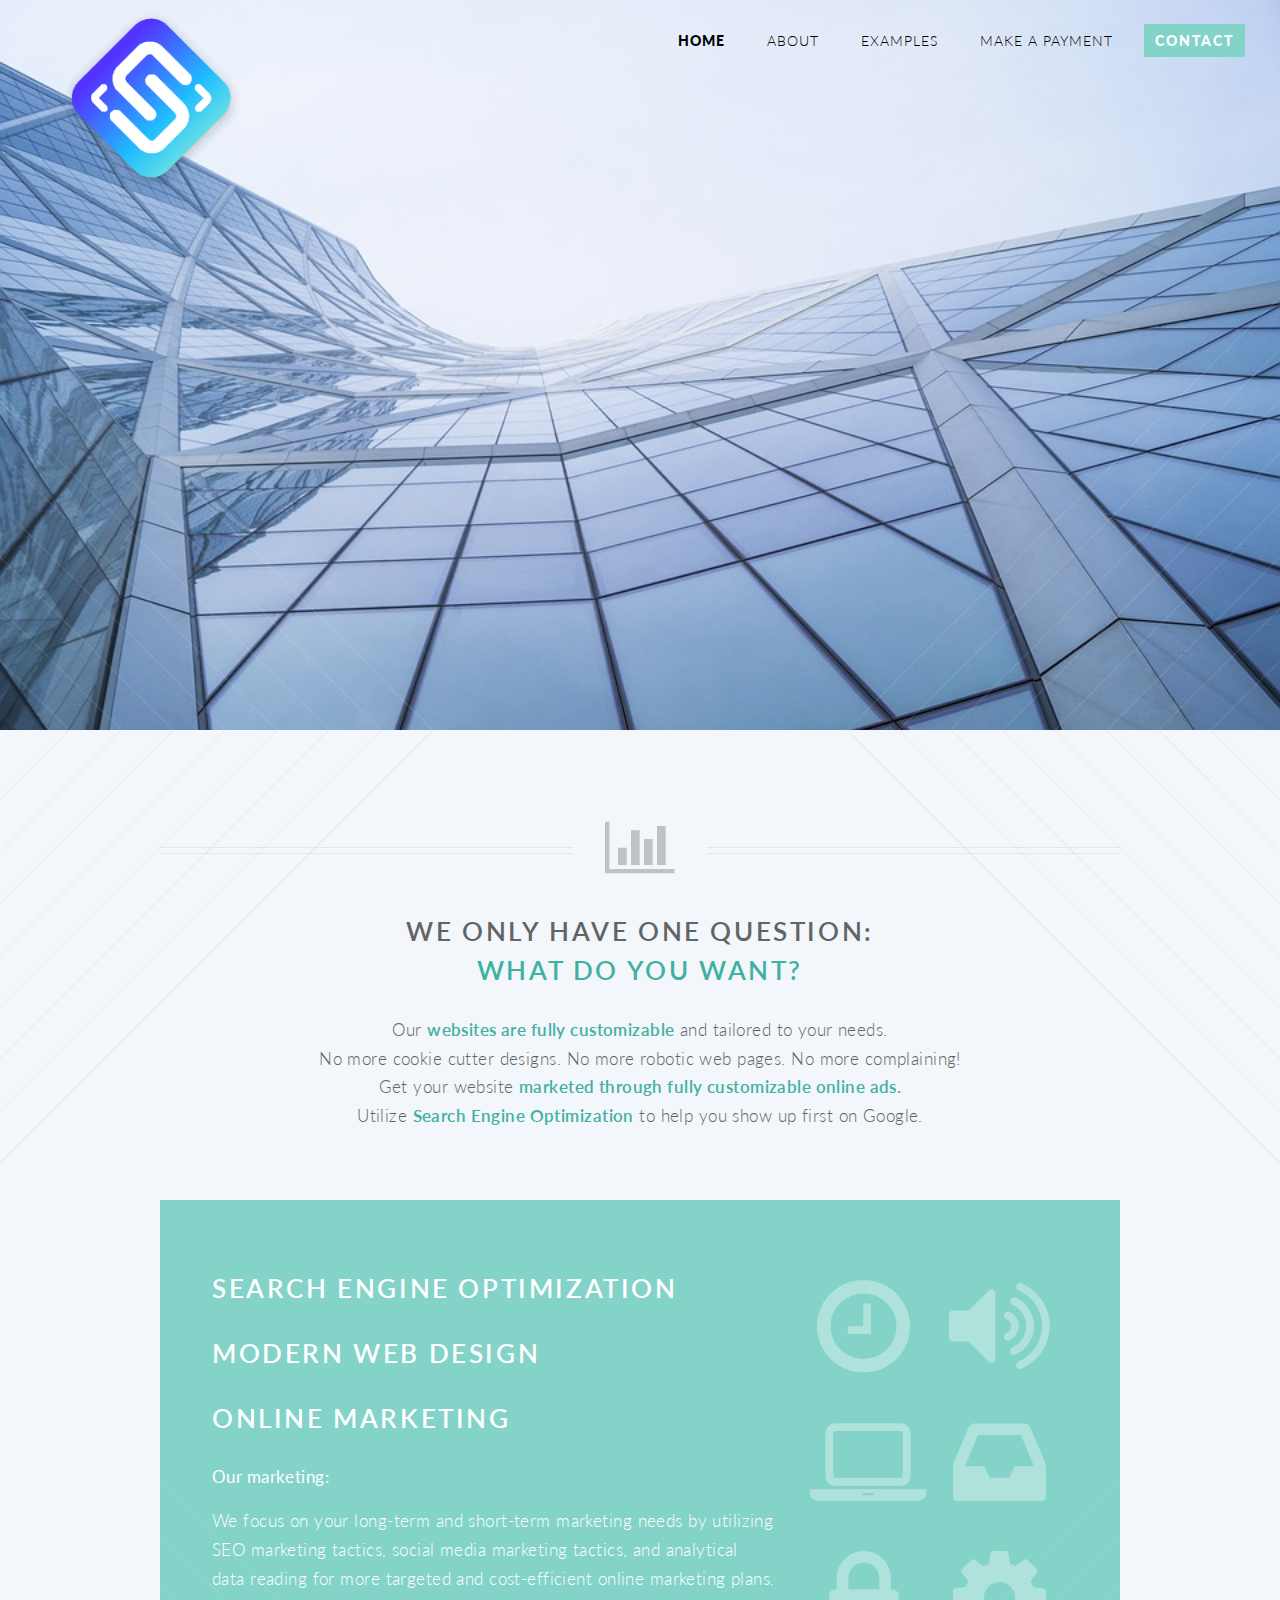
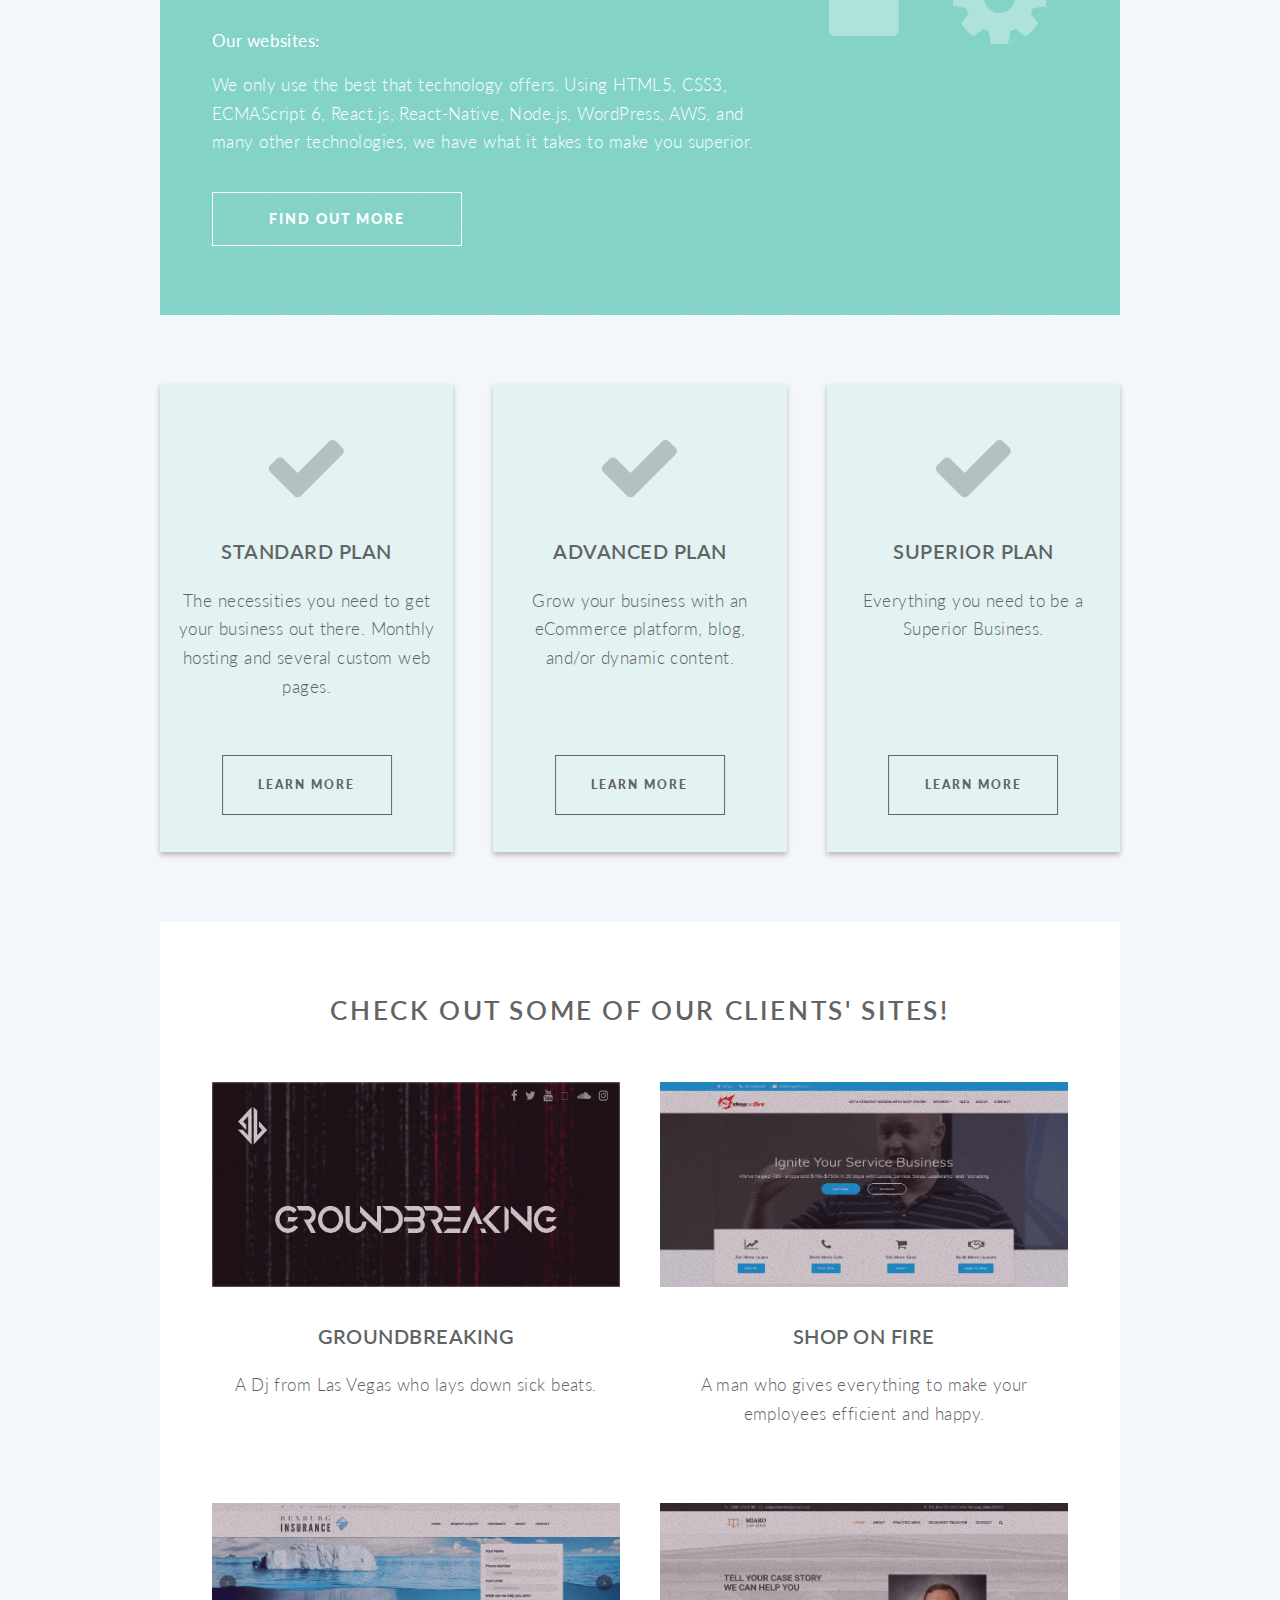
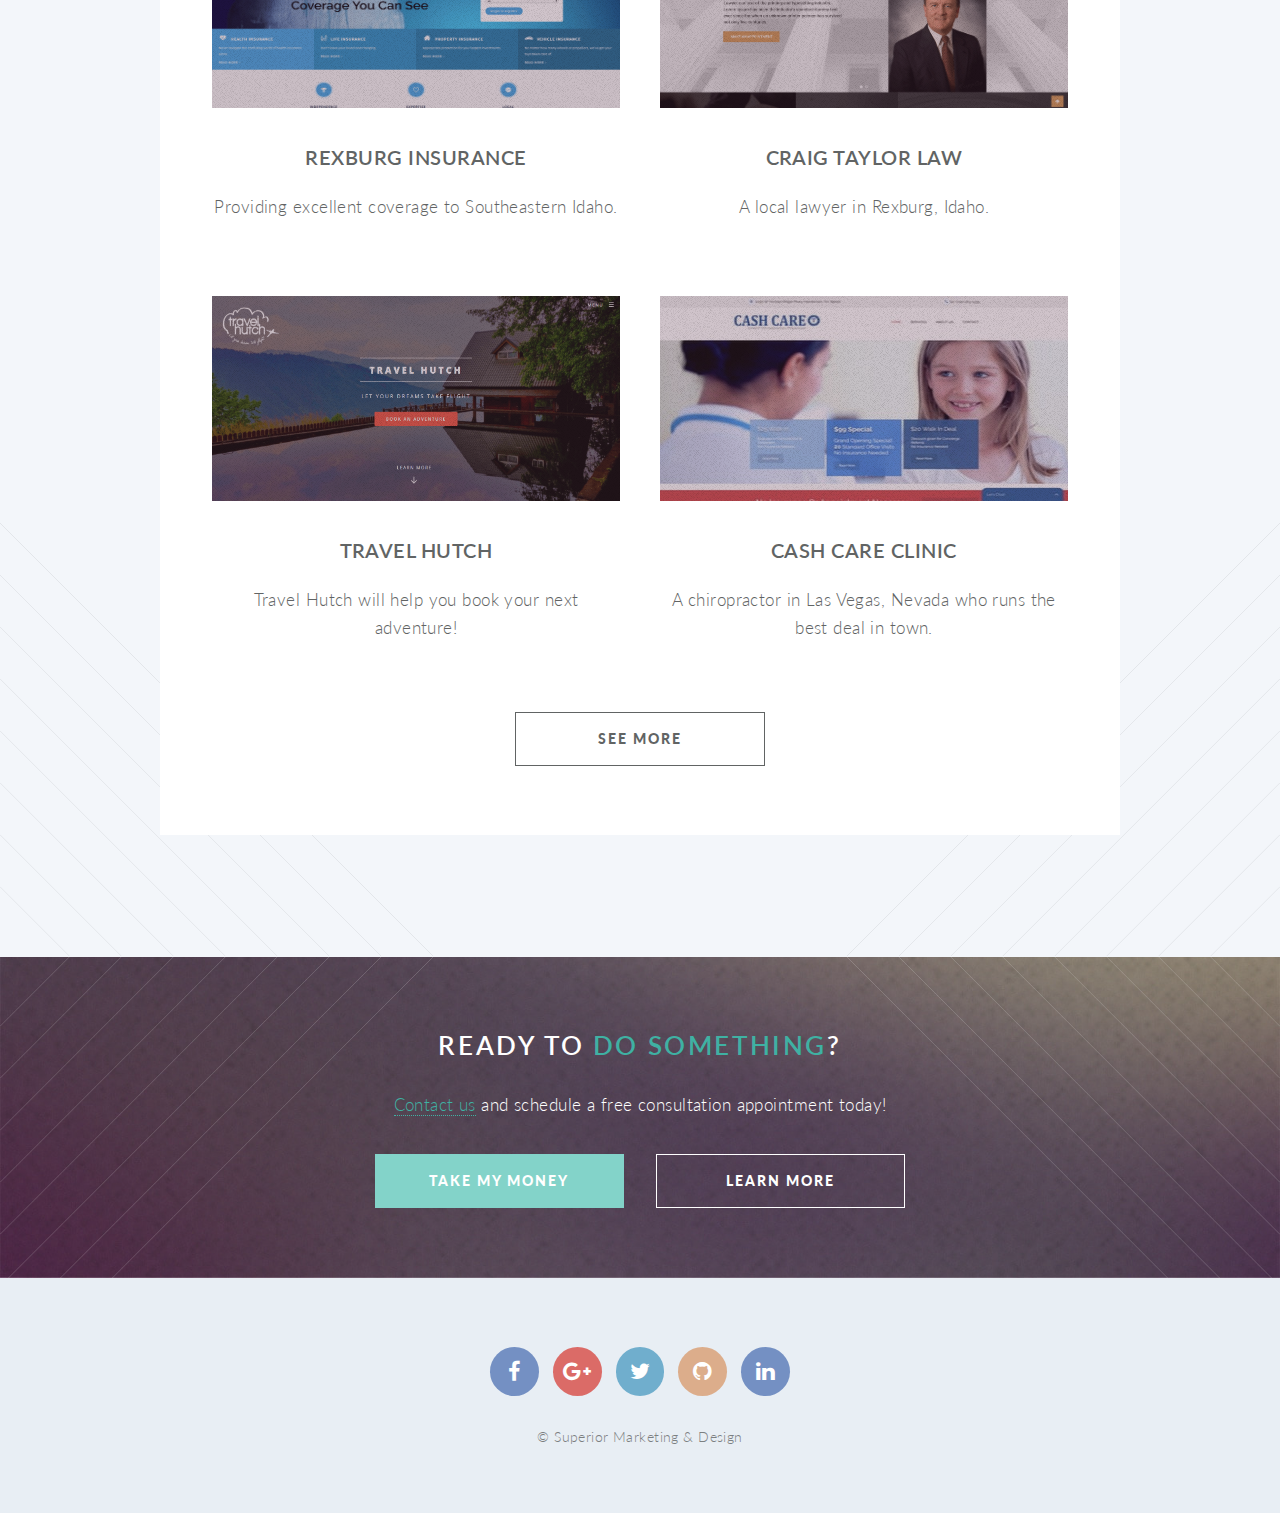
<file: index.html>
<!DOCTYPE HTML>
<html>

<head>
	<title>SMD</title>
	<meta charset="utf-8" />
	<meta name="viewport" content="width=device-width, initial-scale=1" />
	<!--[if lte IE 8]><script src="assets/js/ie/html5shiv.js"></script><![endif]-->
	<link rel="stylesheet" href="./assets/css/main.css" />
	<link rel="stylesheet" href="./assets/css/animations.css" />
	<!--[if lte IE 8]><link rel="stylesheet" href="assets/css/ie8.css" /><![endif]-->
	<!--[if lte IE 9]><link rel="stylesheet" href="assets/css/ie9.css" /><![endif]-->
	<!-- Global site tag (gtag.js) - Google Analytics -->
	<script async src="https://www.googletagmanager.com/gtag/js?id=UA-118841177-1"></script>
	<script>
		window.dataLayer = window.dataLayer || [];
		function gtag() { dataLayer.push(arguments); }
		gtag('js', new Date());

		gtag('config', 'UA-118841177-1');
	</script>
</head>

<body class="index">
	<div id="page-wrapper">

		<!-- Header -->
		<header id="header" class="alt">
			<h1 id="logo">
				<a href="index.html">
					<img src="./images/smd-logo.png" class="logo" alt="Superior Marketing & Design logo" />
					<span class="hidden">Superior Marketing & Design</span>
				</a>
			</h1>
			<nav id="nav">
				<ul>
					<li class="current">
						<a href="index.html">Home</a>
					</li>
					<li>
						<a href="about.html">About</a>
					</li>
					<li>
						<a href="clients.html">Examples</a>
					</li>
					<li>
						<a href="pay.html">Make A Payment</a>
					</li>
					<li>
						<a href="contact.html" class="button special pulse-button">Contact</a>
					</li>
				</ul>
			</nav>
		</header>

		<!-- Banner -->
		<section id="banner">

			<!--
						".inner" is set up as an inline-block so it automatically expands
						in both directions to fit whatever's inside it. This means it won't
						automatically wrap lines, so be sure to use line breaks where
						appropriate (<br />).
					-->
			<div class="inner">

				<header>
					<h2>Superior
						<br /> Marketing &
						<br /> Design
					</h2>
				</header>
				<p>We are
					<strong>SMD</strong>, a marketing company
					<br /> making you superior,
					<br /> and the world aware of it.</p>
				<footer>
					<ul class="buttons vertical">
						<li>
							<a href="#main" class="button fit scrolly">Tell Me More</a>
						</li>
					</ul>
				</footer>

			</div>

		</section>

		<!-- Main -->
		<article id="main">

			<header class="special container">
				<span class="icon fa-bar-chart-o"></span>
				<h2>We only have one question:
					<br />
					<strong>What do you want?</strong>
				</h2>
				<p>Our
					<strong>websites are fully customizable</strong> and tailored to your needs.
					<br />No more cookie cutter designs. No more robotic web pages. No more complaining!
					<br />Get your website
					<strong>marketed through fully customizable online ads.</strong>
					<br />Utilize
					<strong>Search Engine Optimization</strong> to help you show up first on Google.</p>
			</header>

			<!-- One -->
			<section class="wrapper style2 container special-alt">
				<div class="row 50%">
					<div class="8u 12u(narrower)">

						<header>
							<h2>
								Search Engine Optimization
							</h2>
							<h2>
								Modern Web Design
							</h2>
							<h2>
								Online Marketing
							</h2>
						</header>
						<h4>Our marketing:</h4>
						<p>We focus on your long-term and short-term marketing needs by utilizing SEO marketing tactics, social media marketing
							tactics, and analytical data reading for more targeted and cost-efficient online marketing plans.</p>
						<h4>Our websites:</h4>
						<p>We only use the best that technology offers. Using HTML5, CSS3, ECMAScript 6, React.js, React-Native, Node.js, WordPress, AWS, and many other technologies, we have what it takes to make you superior.</p>
						<footer>
							<ul class="buttons">
								<li>
									<a href="contact.html" class="button">Find Out More</a>
								</li>
							</ul>
						</footer>

					</div>
					<div class="4u 12u(narrower) important(narrower)">

						<ul class="featured-icons">
							<li>
								<span class="icon fa-clock-o">
									<span class="label">Feature 1</span>
								</span>
							</li>
							<li>
								<span class="icon fa-volume-up">
									<span class="label">Feature 2</span>
								</span>
							</li>
							<li>
								<span class="icon fa-laptop">
									<span class="label">Feature 3</span>
								</span>
							</li>
							<li>
								<span class="icon fa-inbox">
									<span class="label">Feature 4</span>
								</span>
							</li>
							<li>
								<span class="icon fa-lock">
									<span class="label">Feature 5</span>
								</span>
							</li>
							<li>
								<span class="icon fa-cog">
									<span class="label">Feature 6</span>
								</span>
							</li>
						</ul>

					</div>
				</div>
			</section>

			<!-- Two -->
			<section class="wrapper style1 container special">
				<div class="row">
					<div class="4u 12u(narrower)">

						<section class="pricebox">
							<span class="icon featured fa-check"></span>
							<header>
								<h3>Standard Plan</h3>
							</header>
							<p>The necessities you need to get your business out there. Monthly hosting and several custom web pages.</p>
							<footer>
								<ul class="buttons">
									<li>
										<a href="contact.html" class="button small learnmore">Learn More</a>
									</li>
								</ul>
							</footer>
						</section>

					</div>
					<div class="4u 12u(narrower)">

						<section class="pricebox">
							<span class="icon featured fa-check"></span>
							<header>
								<h3>Advanced Plan</h3>
							</header>
							<p>Grow your business with an eCommerce platform, blog, and/or dynamic content.</p>
							<footer>
								<ul class="buttons">
									<li>
										<a href="contact.html" class="button small learnmore">Learn More</a>
									</li>
								</ul>
							</footer>
						</section>

					</div>
					<div class="4u 12u(narrower)">

						<section class="pricebox">
							<span class="icon featured fa-check"></span>
							<header>
								<h3>Superior Plan</h3>
							</header>
							<p>Everything you need to be a Superior Business.</p>
							<footer>
								<ul class="buttons">
									<li>
										<a href="contact.html" class="button small learnmore">Learn More</a>
									</li>
								</ul>
							</footer>
						</section>

					</div>
				</div>
			</section>

			<!-- Three -->
			<section class="wrapper style3 container special">

				<header class="major">
					<h2>Check out some of our clients' sites!
					</h2>
				</header>

				<div class="row">
					<div class="6u 12u(narrower)">

						<section>
							<a href="http://groundbreaking.us" class="client image featured" target="_blank" id="client">
								<img src="images/groundbreaking.png" alt="Groundbreaking" class="client" id="client" />
							</a>
							<header>
								<h3>Groundbreaking</h3>
							</header>
							<p>A Dj from Las Vegas who lays down sick beats.</p>
						</section>

					</div>
					<div class="6u 12u(narrower)">

						<section>
							<a href="https://www.shoponfire.com/" class="client image featured" target="_blank" id="client">
								<img src="images/shoponfire.png" alt="Shop on Fire" class="client" id="client" />
							</a>
							<header>
								<h3>Shop on Fire</h3>
							</header>
							<p>A man who gives everything to make your employees efficient and happy.</p>
						</section>

					</div>
				</div>

				<div class="row">
					<div class="6u 12u(narrower)">

						<section>
							<a href="https://www.rexburginsurance.com/" class="client image featured" target="_blank">
								<img src="images/rexburgInsurance.png" alt="Rexburg Insurance" class="client" id="client" />
							</a>
							<header>
								<h3>Rexburg Insurance</h3>
							</header>
							<p>Providing excellent coverage to Southeastern Idaho.</p>
						</section>

					</div>
					<div class="6u 12u(narrower)">

						<section>
							<a href="https://www.craigtaylorlaw.com/" class="client image featured" target="_blank">
								<img src="images/craigtaylorlaw.png" alt="Craig Taylor Law" class="client" id="client" />
							</a>
							<header>
								<h3>Craig Taylor Law</h3>
							</header>
							<p>A local lawyer in Rexburg, Idaho.</p>
						</section>

					</div>
				</div>
				<div class="row">
					<div class="6u 12u(narrower)">

						<section>
							<a href="https://www.travelhutch.com" class="client image featured" target="_blank">
								<img src="images/travelhutch.png" alt="Travel Hutch" class="client" id="client" />
							</a>
							<header>
								<h3>Travel Hutch</h3>
							</header>
							<p>Travel Hutch will help you book your next adventure!</p>
						</section>

					</div>
					<div class="6u 12u(narrower)">

						<section>
							<a href="https://www.cashcareusa.com/" class="client image featured" target="_blank">
								<img src="images/cashcareclinic.jpg" alt="Cash Care Clinic" class="client" id="client" />
							</a>
							<header>
								<h3>Cash Care Clinic</h3>
							</header>
							<p>A chiropractor in Las Vegas, Nevada who runs the best deal in town.</p>
						</section>

					</div>
				</div>

				<footer class="major">
					<ul class="buttons">
						<li>
							<a href="clients.html" class="button">See More</a>
						</li>
					</ul>
				</footer>

			</section>
		</article>
	</div>

	<!-- CTA -->
	<section id="cta">

		<header>
			<h2>Ready to
				<strong>do something</strong>?</h2>
			<p>
				<a href="contact.html">Contact us</a> and schedule a free consultation appointment today!</p>
		</header>
		<footer>
			<ul class="buttons">
				<li>
					<a href="contact.html" class="button special">Take My Money</a>
				</li>
				<li>
					<a href="contact.html" class="button">Learn More</a>
				</li>
			</ul>
		</footer>

	</section>

	<!-- Footer -->
	<footer id="footer">

		<ul class="icons">
			<li>
				<a href="https://www.facebook.com/Superior-Marketing-Design-1876795082352132/" class="icon circle fa-facebook">
					<span class="label">Facebook</span>
				</a>
			</li>
			<li>
				<a href="https://plus.google.com/u/2/100093421085331866993" class="icon circle fa-google-plus">
					<span class="label">Google+</span>
				</a>
			</li>
			<li>
				<a href="https://www.facebook.com/Superior-Marketing-Design-1876795082352132/" class="icon circle fa-twitter">
					<span class="label">Twitter</span>
				</a>
			</li>
			<li>
				<a href="https://github.com/SMD-dev" class="icon circle fa-github">
					<span class="label">Github</span>
				</a>
			</li>
			<li>
				<a href="https://www.linkedin.com/company/superior-marketing-design/" class="icon circle fa fa-linkedin">
					<span class="label">LinkedIn</span>
				</a>
			</li>
		</ul>

		<ul class="copyright">
			<li>&copy; Superior Marketing & Design</li>
		</ul>

	</footer>

	</div>

	<!-- Scripts -->
	<script src="./assets/js/jquery.min.js"></script>
	<script src="./assets/js/jquery.dropotron.min.js"></script>
	<script src="./assets/js/jquery.scrolly.min.js"></script>
	<script src="./assets/js/jquery.scrollgress.min.js"></script>
	<script src="./assets/js/skel.min.js"></script>
	<script src="./assets/js/util.js"></script>
	<!--[if lte IE 8]><script src="assets/js/ie/respond.min.js"></script><![endif]-->
	<script src="./assets/js/main.js"></script>

</body>

</html>
</file>
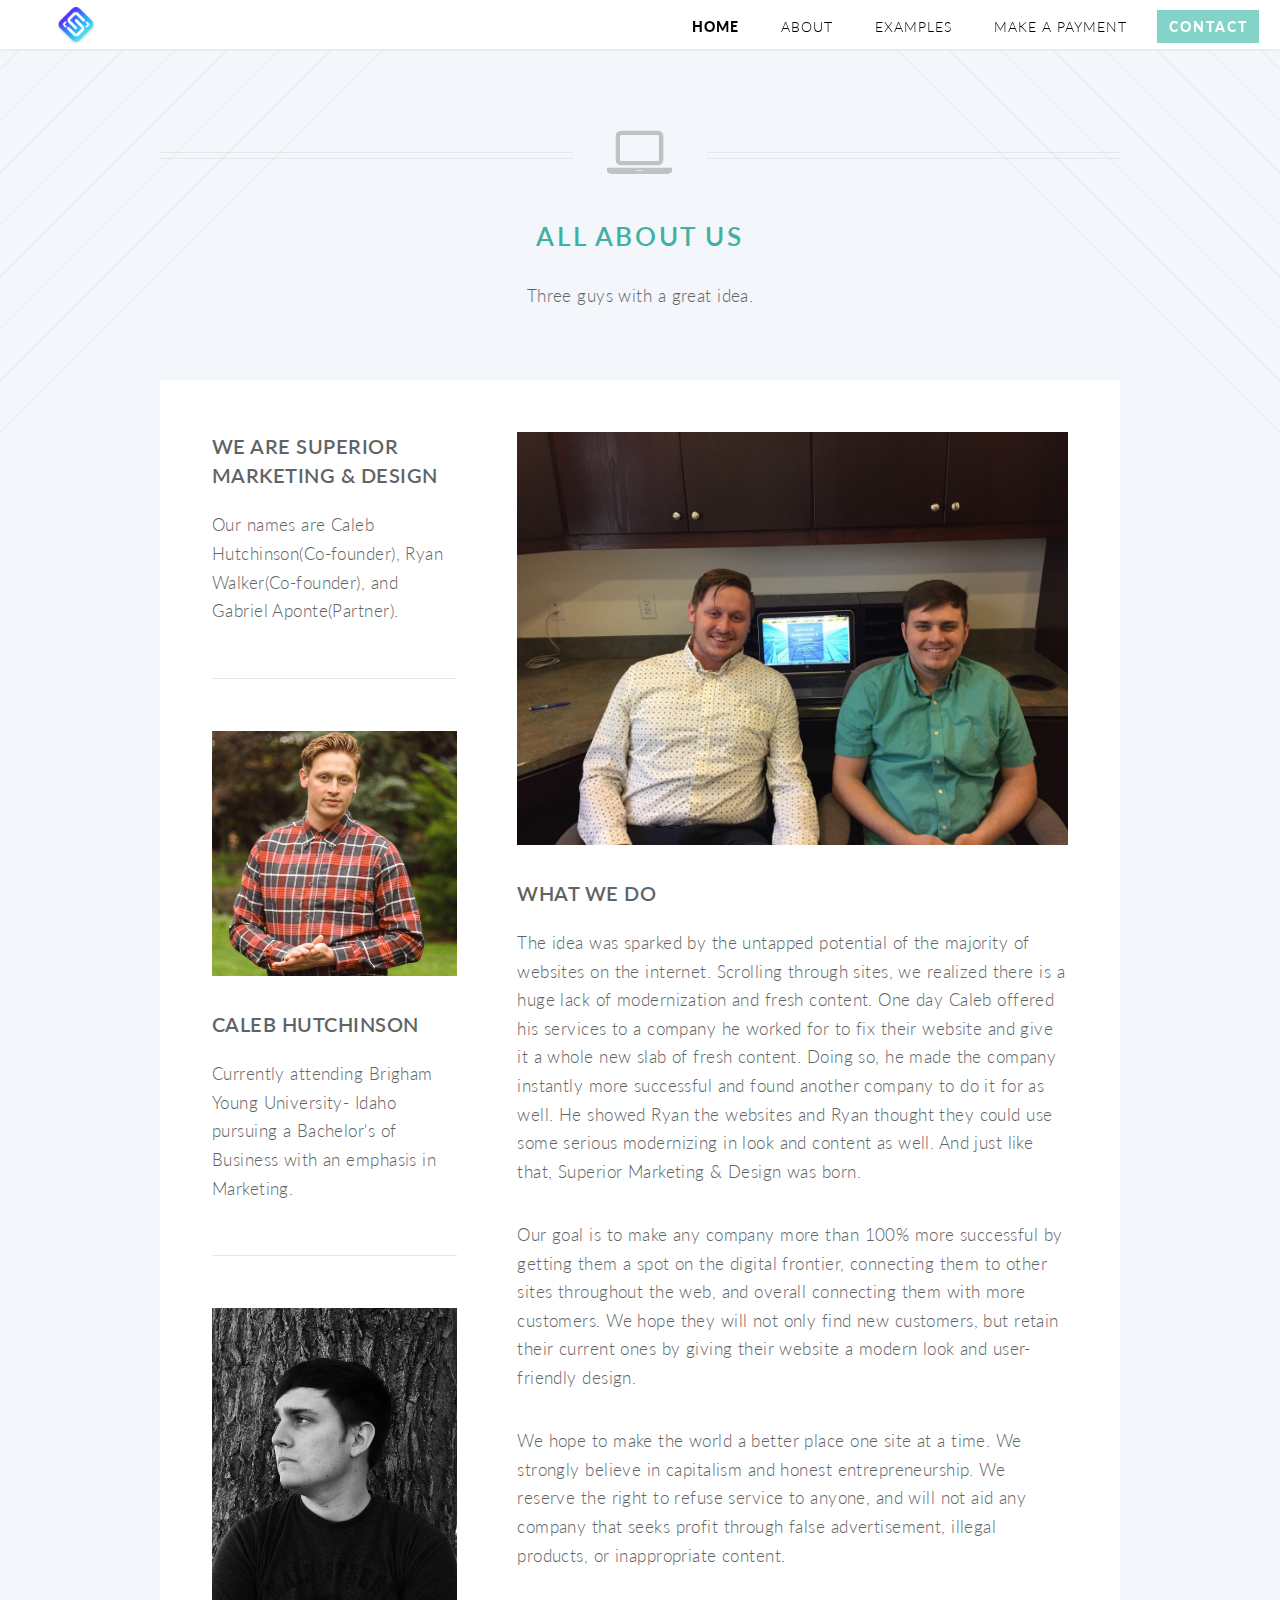
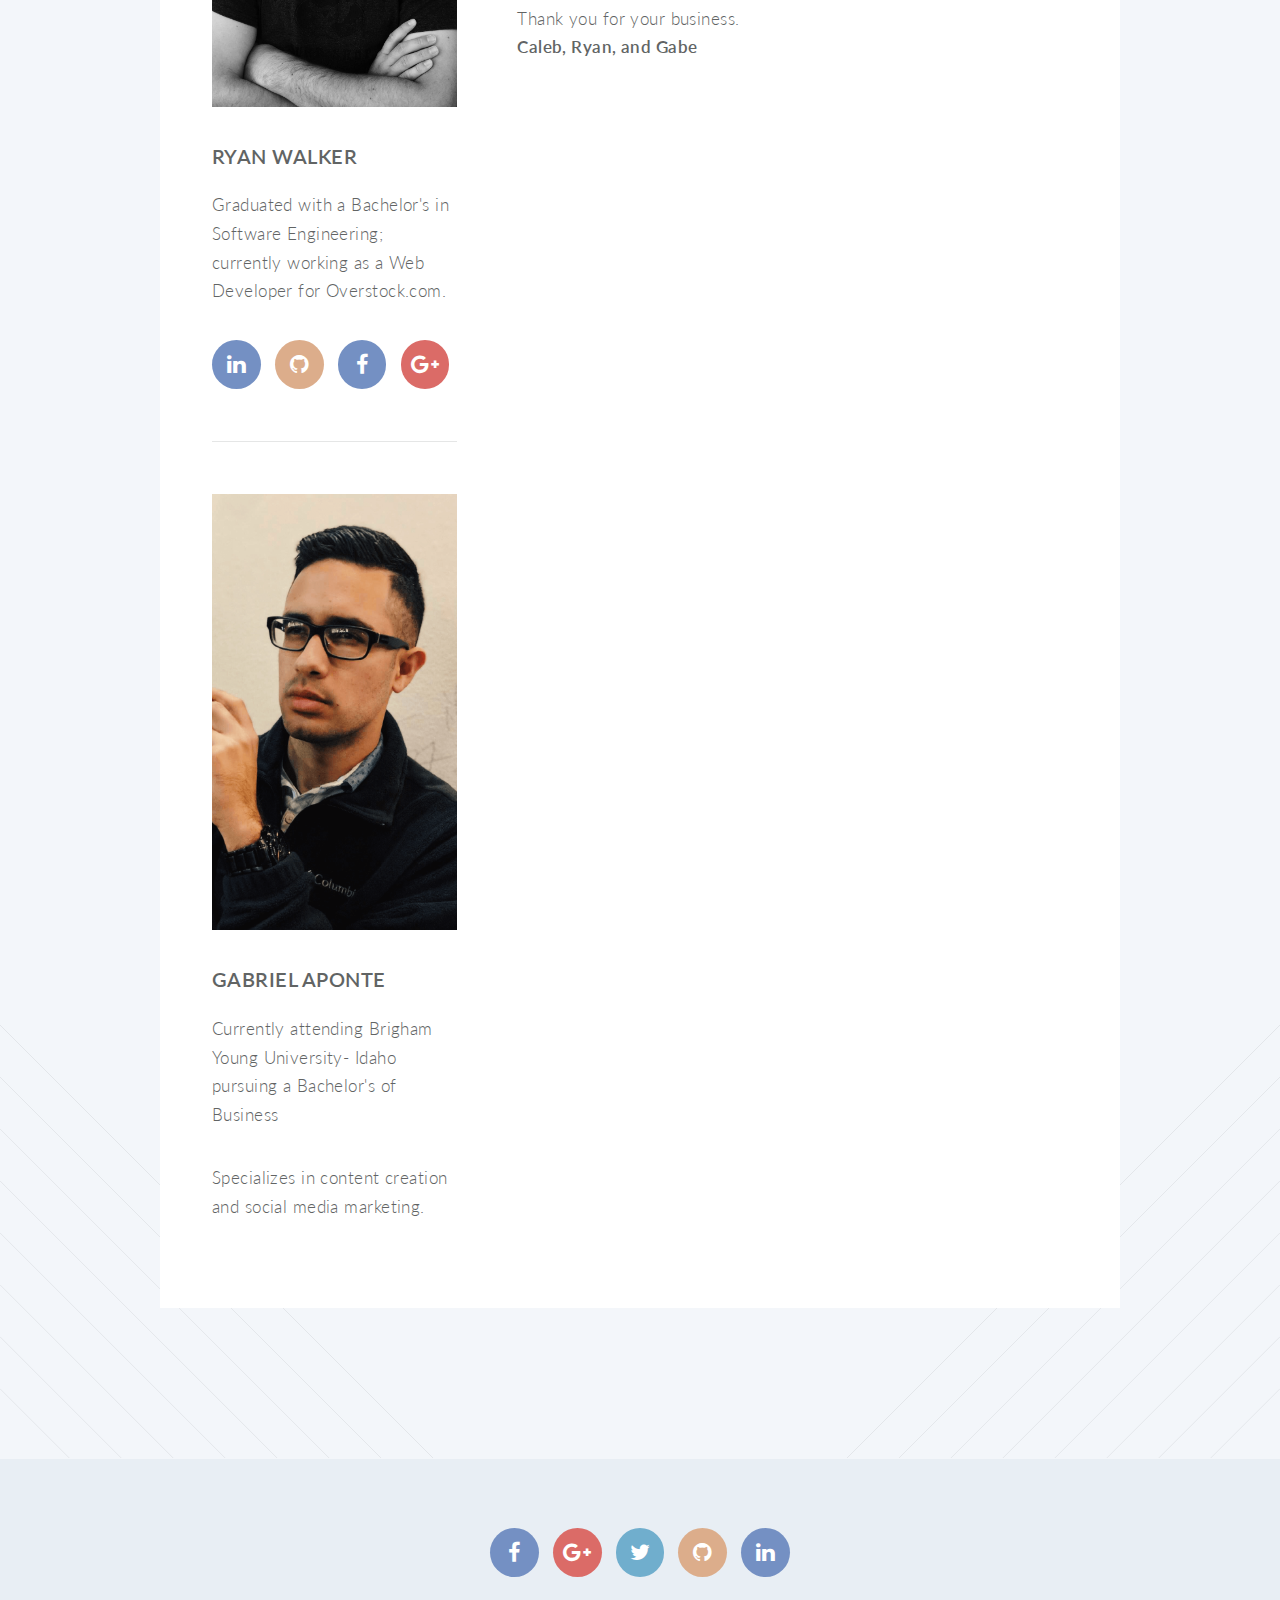
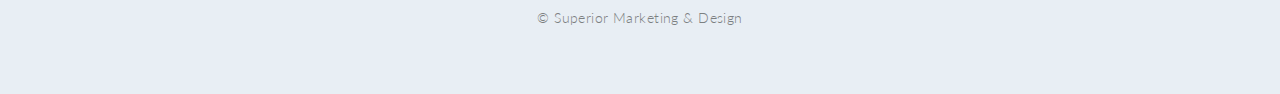
<file: about.html>
<!DOCTYPE HTML>
<html>

<head>
	<title>SMD</title>
	<meta charset="utf-8" />
	<meta name="viewport" content="width=device-width, initial-scale=1" />
	<!--[if lte IE 8]><script src="assets/js/ie/html5shiv.js"></script><![endif]-->
	<link rel="stylesheet" href="assets/css/main.css" />
	<link rel="stylesheet" href="./assets/css/animations.css" />
	<!--[if lte IE 8]><link rel="stylesheet" href="assets/css/ie8.css" /><![endif]-->
	<!--[if lte IE 9]><link rel="stylesheet" href="assets/css/ie9.css" /><![endif]-->
	<!-- Global site tag (gtag.js) - Google Analytics -->
	<script async src="https://www.googletagmanager.com/gtag/js?id=UA-118841177-1"></script>
	<script>
		window.dataLayer = window.dataLayer || [];
		function gtag() { dataLayer.push(arguments); }
		gtag('js', new Date());

		gtag('config', 'UA-118841177-1');
	</script>
</head>

<body class="left-sidebar">
	<div id="page-wrapper">

		<!-- Header -->
		<header id="header">
			<h1 id="logo">
				<a href="index.html">
					<img src="./images/smd-logo.png" class="logo" alt="Superior Marketing & Design" />
					<span class="hidden">Superior Marketing & Design</span>
				</a>
			</h1>
			<nav id="nav">
				<ul>
					<li class="current">
						<a href="index.html">Home</a>
					</li>
					<li>
						<a href="about.html">About</a>
					</li>
					<li>
						<a href="clients.html">Examples</a>
					</li>
					<li>
						<a href="pay.html">Make A Payment</a>
					</li>
					<li>
						<a href="contact.html" class="button special pulse-button">Contact</a>
					</li>
				</ul>
			</nav>
		</header>

		<!-- Main -->
		<article id="main">

			<header class="special container">
				<span class="icon fa-laptop"></span>
				<h2>
					<strong>All About Us</strong>
				</h2>
				<p>Three guys with a great idea.</p>
			</header>

			<!-- One -->
			<section class="wrapper style4 container">

				<div class="row 150%">
					<div class="4u 12u(narrower)">

						<!-- Sidebar -->
						<div class="sidebar">
							<section>
								<header>
									<h3>We Are Superior Marketing & Design</h3>
								</header>
								<p>Our names are Caleb Hutchinson(Co-founder), Ryan Walker(Co-founder), and Gabriel Aponte(Partner).</p>
							</section>

							<section id="caleb">
								<a href="#caleb" class="image featured">
									<img src="images/caleb.jpg" alt="Picture of Caleb Hutchinson, Marketer" />
								</a>
								<header>
									<h3>Caleb Hutchinson</h3>
								</header>
								<p>Currently attending Brigham Young University- Idaho pursuing a Bachelor's of Business with an emphasis in Marketing.</p>
							</section>

							<section id="ryan">
								<a href="#ryan" class="image featured">
									<img src="images/handsome2.jpg" alt="Picture of Ryan Walker, Web Developer" />
								</a>
								<header>
									<h3>Ryan Walker</h3>
								</header>
								<p>Graduated with a Bachelor's in Software Engineering; currently working as a Web Developer for Overstock.com.</p>
								<ul class="icons">
									<li>
										<a href="https://www.linkedin.com/in/ryan-preston-walker/" class="icon circle fa fa-linkedin">
											<span class="label">LinkedIn</span>
										</a>
									</li>
									<li>
										<a href="https://github.com/RyanPWalker" class="icon circle fa-github">
											<span class="label">Github</span>
										</a>
									</li>
									<li>
										<a href="https://www.facebook.com/dyin.to.be.ryan" class="icon circle fa-facebook">
											<span class="label">Facebook</span>
										</a>
									</li>
									<li>
										<a href="mailto:RyanPrestonWalker@gmail.com" class="icon circle fa-google-plus">
											<span class="label">Google+</span>
										</a>
									</li>
								</ul>
							</section>

							<section id="gabriel">
								<a href="#gabriel" class="image featured">
									<img src="images/gabriel.png" alt="Picture of Gabriel Aponte, Marketer" />
								</a>
								<header>
									<h3>Gabriel Aponte</h3>
								</header>
								<p>Currently attending Brigham Young University- Idaho pursuing a Bachelor's of Business</p>
								<p>Specializes in content creation and social media marketing.</p>
							</section>
						</div>
					</div>

					<div class="8u 12u(narrower) important(narrower)">

						<!-- Content -->
						<div class="content">
							<section>
								<a href="#" class="image featured">
									<img src="images/us5.jpg" alt="photo of Caleb and Ryan" />
								</a>
								<header>
									<h3>What we do</h3>
								</header>
								<p>The idea was sparked by the untapped potential of the majority of websites on the internet. Scrolling through sites,
									we realized there is a huge lack of modernization and fresh content. One day Caleb offered his services to a company
									he worked for to fix their website and give it a whole new slab of fresh content. Doing so, he made the company
									instantly more successful and found another company to do it for as well. He showed Ryan the websites and Ryan thought
									they could use some serious modernizing in look and content as well. And just like that, Superior Marketing & Design
									was born.</p>
								<p>Our goal is to make any company more than 100% more successful by getting them a spot on the digital frontier, connecting
									them to other sites throughout the web, and overall connecting them with more customers. We hope they will not only
									find new customers, but retain their current ones by giving their website a modern look and user-friendly design.</p>
								<p>We hope to make the world a better place one site at a time. We strongly believe in capitalism and honest entrepreneurship.
									We reserve the right to refuse service to anyone, and will not aid any company that seeks profit through false advertisement,
									illegal products, or inappropriate content.</p>
								<p>Thank you for your business.
									<br />
									<strong style="color: #616464">Caleb, Ryan, and Gabe</strong>
								</p>
							</section>
						</div>

					</div>
				</div>
			</section>

			<!-- Two -->
			<section class="wrapper style1 container special">
				<div class="row">

				</div>
			</section>

		</article>

		<!-- Footer -->
		<footer id="footer">

			<ul class="icons">
				<li>
					<a href="https://www.facebook.com/Superior-Marketing-Design-1876795082352132/" class="icon circle fa-facebook">
						<span class="label">Facebook</span>
					</a>
				</li>
				<li>
					<a href="https://plus.google.com/u/2/100093421085331866993" class="icon circle fa-google-plus">
						<span class="label">Google+</span>
					</a>
				</li>
				<li>
					<a href="https://www.facebook.com/Superior-Marketing-Design-1876795082352132/" class="icon circle fa-twitter">
						<span class="label">Twitter</span>
					</a>
				</li>
				<li>
					<a href="https://github.com/SMD-dev" class="icon circle fa-github">
						<span class="label">Github</span>
					</a>
				</li>
				<li>
					<a href="https://www.linkedin.com/company/superior-marketing-design/" class="icon circle fa fa-linkedin">
						<span class="label">LinkedIn</span>
					</a>
				</li>
			</ul>

			<ul class="copyright">
				<li>&copy; Superior Marketing & Design</li>
			</ul>

		</footer>

	</div>

	<!-- Scripts -->
	<script src="assets/js/jquery.min.js"></script>
	<script src="assets/js/jquery.dropotron.min.js"></script>
	<script src="assets/js/jquery.scrolly.min.js"></script>
	<script src="assets/js/jquery.scrollgress.min.js"></script>
	<script src="assets/js/skel.min.js"></script>
	<script src="assets/js/util.js"></script>
	<!--[if lte IE 8]><script src="assets/js/ie/respond.min.js"></script><![endif]-->
	<script src="assets/js/main.js"></script>

</body>

</html>
</file>
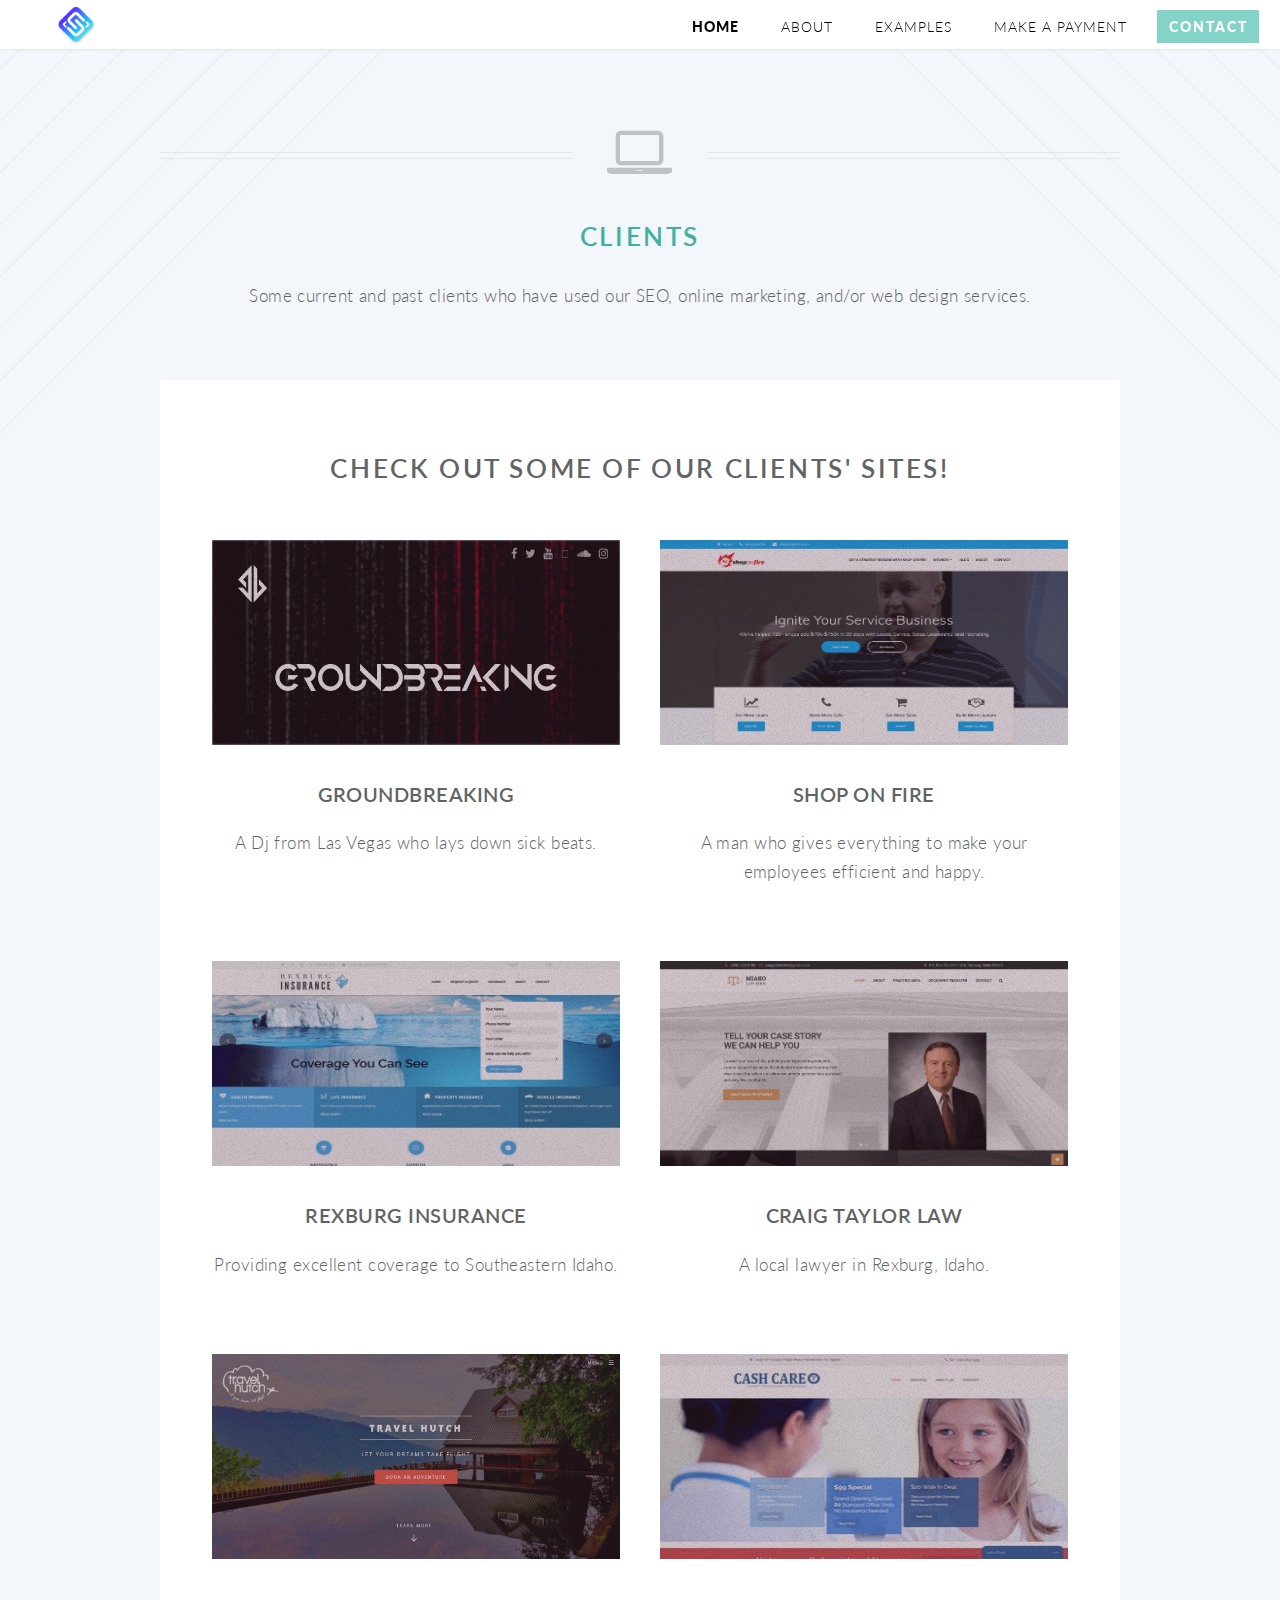
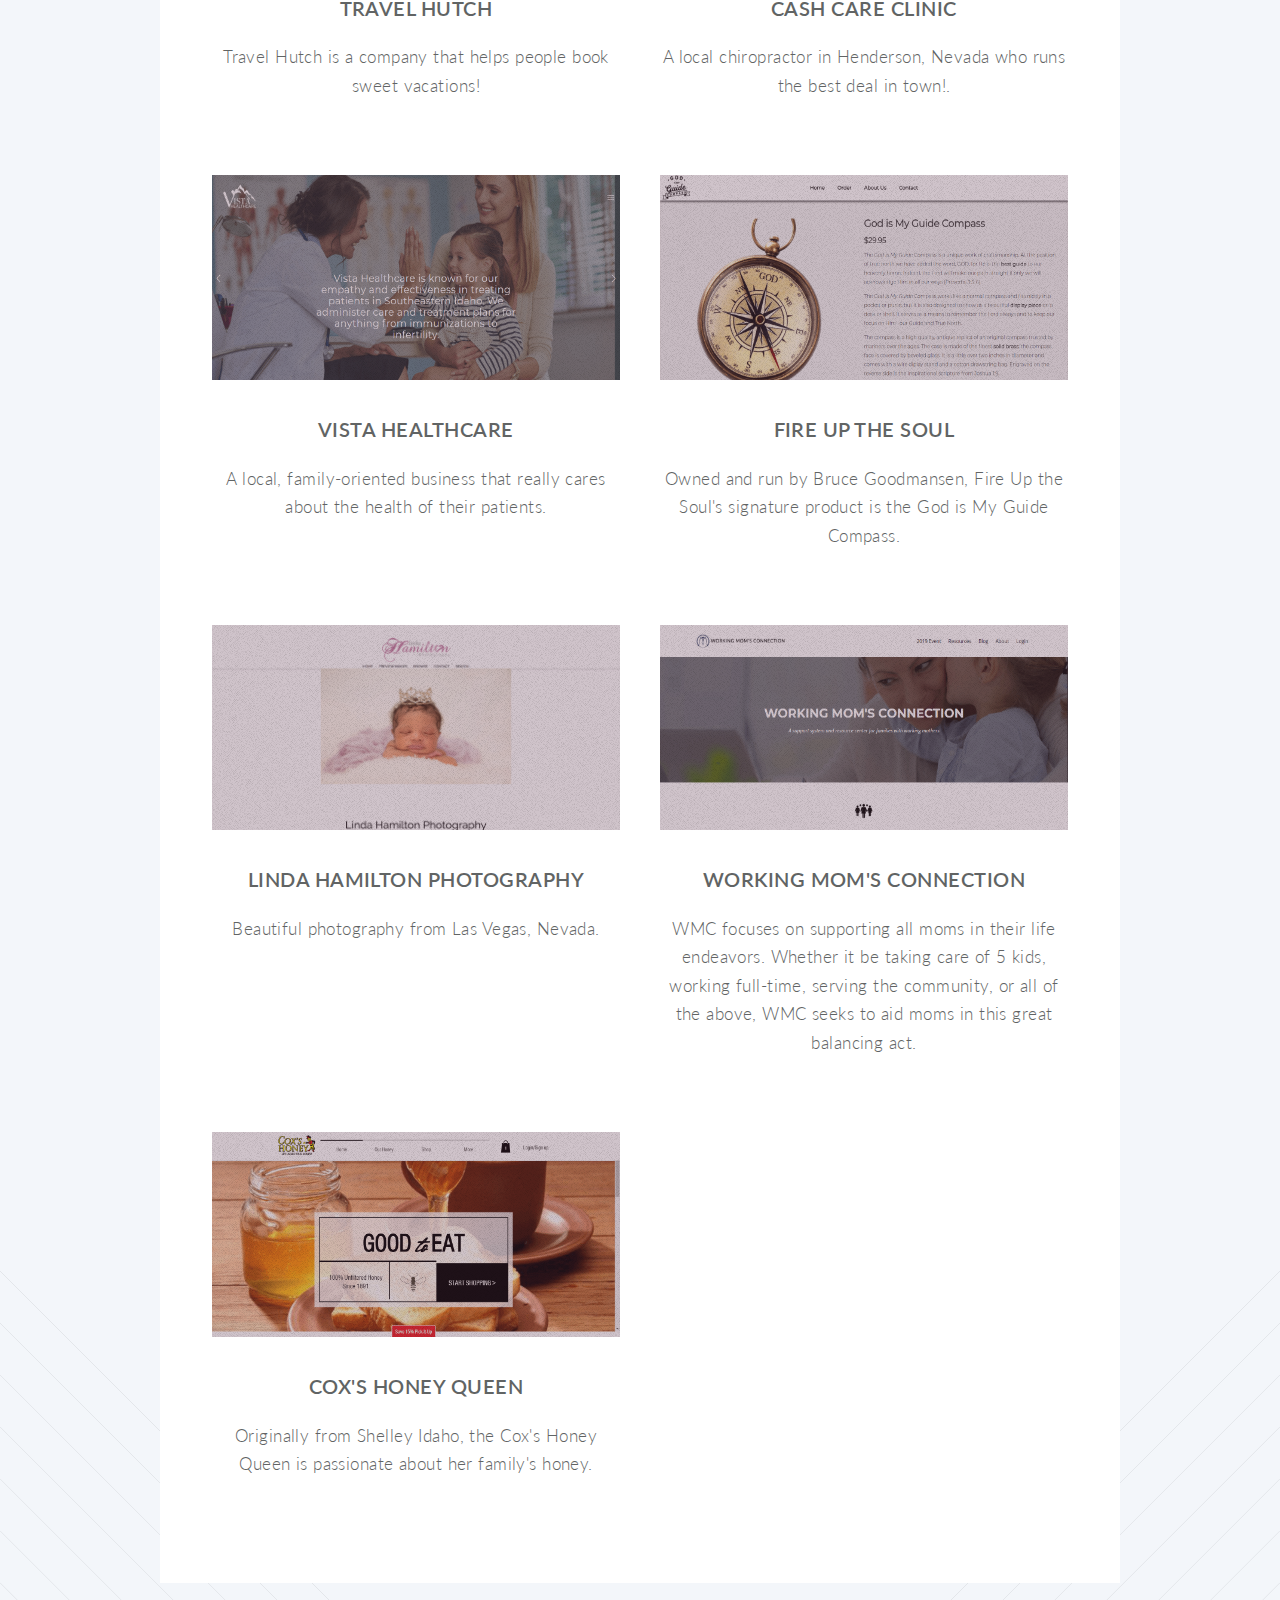
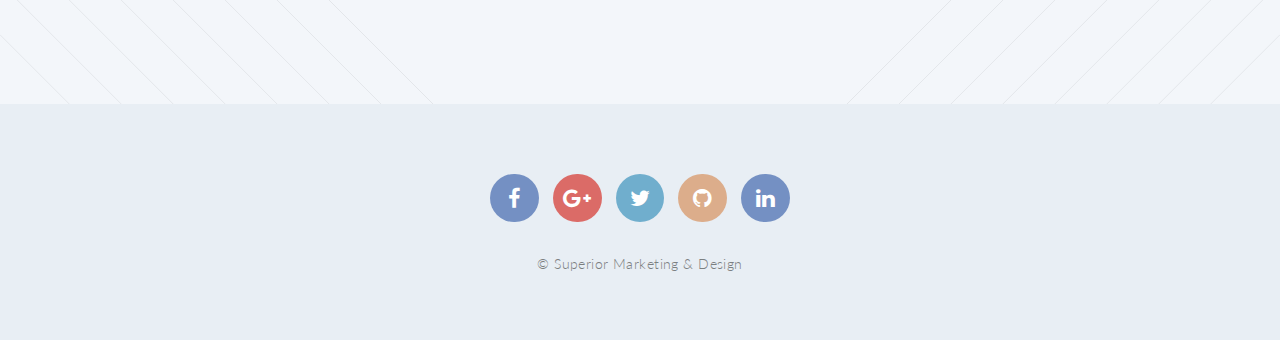
<file: clients.html>
<!DOCTYPE HTML>
<html>

<head>
	<title>SMD</title>
	<meta charset="utf-8" />
	<meta name="viewport" content="width=device-width, initial-scale=1" />
	<!--[if lte IE 8]><script src="assets/js/ie/html5shiv.js"></script><![endif]-->
	<link rel="stylesheet" href="assets/css/main.css" />
	<link rel="stylesheet" href="./assets/css/animations.css" />
	<!--[if lte IE 8]><link rel="stylesheet" href="assets/css/ie8.css" /><![endif]-->
	<!--[if lte IE 9]><link rel="stylesheet" href="assets/css/ie9.css" /><![endif]-->
	<!-- Global site tag (gtag.js) - Google Analytics -->
	<script async src="https://www.googletagmanager.com/gtag/js?id=UA-118841177-1"></script>
	<script>
		window.dataLayer = window.dataLayer || [];
		function gtag() { dataLayer.push(arguments); }
		gtag('js', new Date());

		gtag('config', 'UA-118841177-1');
	</script>
</head>

<body class="left-sidebar">
	<div id="page-wrapper">

		<!-- Header -->
		<header id="header">
			<h1 id="logo">
				<a href="index.html">
					<img src="./images/smd-logo.png" class="logo" alt="Superior Marketing & Design" />
					<span class="hidden">Superior Marketing & Design</span>
				</a>
			</h1>
			<nav id="nav">
				<ul>
					<li class="current">
						<a href="index.html">Home</a>
					</li>
					<li>
						<a href="about.html">About</a>
					</li>
					<li>
						<a href="clients.html">Examples</a>
					</li>
					<li>
						<a href="pay.html">Make A Payment</a>
					</li>
					<li>
						<a href="contact.html" class="button special pulse-button">Contact</a>
					</li>
				</ul>
			</nav>
		</header>

		<!-- Main -->
		<article id="main">

			<header class="special container">
				<span class="icon fa-laptop"></span>
				<h2>
					<strong>Clients</strong>
                </h2>
                <p>Some current and past clients who have used our SEO, online marketing, and/or web design services.</p>
			</header>

			<!-- One -->
			<section class="wrapper style3 container special">

				<header class="major">
					<h2>Check out some of our clients' sites!
					</h2>
                </header>

				<div class="row">
					<div class="6u 12u(narrower)">

						<section>
							<a href="http://groundbreaking.us" class="client image featured" target="_blank" id="client">
								<img src="images/groundbreaking.png" alt="Groundbreaking" class="client" id="client" />
							</a>
							<header>
								<h3>Groundbreaking</h3>
							</header>
							<p>A Dj from Las Vegas who lays down sick beats.</p>
						</section>

					</div>
					<div class="6u 12u(narrower)">

						<section>
							<a href="https://www.shoponfire.com/" class="client image featured" target="_blank" id="client">
								<img src="images/shoponfire.png" alt="Shop on Fire" class="client" id="client" />
							</a>
							<header>
								<h3>Shop on Fire</h3>
							</header>
							<p>A man who gives everything to make your employees efficient and happy.</p>
						</section>

					</div>
				</div>

				<div class="row">
					<div class="6u 12u(narrower)">

						<section>
							<a href="https://www.rexburginsurance.com/" class="client image featured" target="_blank">
								<img src="images/rexburgInsurance.png" alt="Rexburg Insurance" class="client" id="client" />
							</a>
							<header>
								<h3>Rexburg Insurance</h3>
							</header>
							<p>Providing excellent coverage to Southeastern Idaho.</p>
						</section>

					</div>
					<div class="6u 12u(narrower)">

						<section>
							<a href="https://www.craigtaylorlaw.com/" class="client image featured" target="_blank">
								<img src="images/craigtaylorlaw.png" alt="Craig Taylor Law" class="client" id="client" />
							</a>
							<header>
								<h3>Craig Taylor Law</h3>
							</header>
							<p>A local lawyer in Rexburg, Idaho.</p>
						</section>

					</div>
				</div>
				<div class="row">
					<div class="6u 12u(narrower)">

						<section>
							<a href="https://www.travelhutch.com" class="client image featured" target="_blank">
								<img src="images/travelhutch.png" alt="Travel Hutch" class="client" id="client" />
							</a>
							<header>
								<h3>Travel Hutch</h3>
							</header>
							<p>Travel Hutch is a company that helps people book sweet vacations!</p>
						</section>

					</div>
					<div class="6u 12u(narrower)">

						<section>
							<a href="https://www.cashcareusa.com/" class="client image featured" target="_blank">
								<img src="images/cashcareclinic.jpg" alt="Cash Care Clinic" class="client" id="client" />
							</a>
							<header>
								<h3>Cash Care Clinic</h3>
							</header>
							<p>A local chiropractor in Henderson, Nevada who runs the best deal in town!.</p>
						</section>

					</div>
				</div>

				<div class="row">
					<div class="6u 12u(narrower)">

						<section>
							<a href="https://www.vistahealthcare.org/" class="client image featured" target="_blank" id="client">
								<img src="images/vista.png" alt="Vista Healthcare" class="client" id="client" />
							</a>
							<header>
								<h3>Vista Healthcare</h3>
							</header>
							<p>A local, family-oriented business that really cares about the health of their patients.</p>
						</section>

					</div>
					<div class="6u 12u(narrower)">

						<section>
							<a href="https://www.godismyguidecompass.com" class="client image featured" target="_blank">
								<img src="images/godismyguidecompass.png" alt="God is My Guide Compass" class="client" id="client" />
							</a>
							<header>
								<h3>Fire Up the Soul</h3>
							</header>
							<p>Owned and run by Bruce Goodmansen, Fire Up the Soul's signature product is the God is My Guide Compass.</p>
						</section>

					</div>
                </div>

				<div class="row">
					<div class="6u 12u(narrower)">

						<section>
							<a href="https://www.lindahamiltonphoto.com/" class="client image featured" target="_blank" id="client">
								<img src="images/lindahamiltonphoto.png" alt="Linda Hamilton Photography" class="client" id="client" />
							</a>
							<header>
								<h3>Linda Hamilton Photography</h3>
							</header>
							<p>Beautiful photography from Las Vegas, Nevada.</p>
						</section>

					</div>
					<div class="6u 12u(narrower)">

						<section>
							<a href="https://www.workingmomsconnection.com/" class="client image featured" target="_blank">
								<img src="images/wmc.png" alt="WMC" class="client" id="client" />
							</a>
							<header>
								<h3>Working Mom's Connection</h3>
							</header>
							<p>WMC focuses on supporting all moms in their life endeavors. Whether it be taking care of 5 kids, working full-time,
								serving the community, or all of the above, WMC seeks to aid moms in this great balancing act.</p>
						</section>

					</div>
				</div>

				<div class="row">
					<div class="6u 12u(narrower)">

						<section>
							<a href="https://www.coxshoneyqueen.com/" class="client image featured" target="_blank">
								<img src="images/coxshoneyqueen.png" alt="Cox's Honey Queen" class="client" id="client" />
							</a>
							<header>
								<h3>Cox's Honey Queen</h3>
							</header>
							<p>Originally from Shelley Idaho, the Cox's Honey Queen is passionate about her family's honey.</p>
						</section>

					</div>
                </div>

			</section>

			<!-- Two -->
			<!-- <section class="wrapper style1 container special">
				<div class="row">

				</div>
			</section> -->

		</article>

		<!-- Footer -->
		<footer id="footer">

			<ul class="icons">
				<li>
					<a href="https://www.facebook.com/Superior-Marketing-Design-1876795082352132/" class="icon circle fa-facebook">
						<span class="label">Facebook</span>
					</a>
				</li>
				<li>
					<a href="https://plus.google.com/u/2/100093421085331866993" class="icon circle fa-google-plus">
						<span class="label">Google+</span>
					</a>
				</li>
				<li>
					<a href="https://www.facebook.com/Superior-Marketing-Design-1876795082352132/" class="icon circle fa-twitter">
						<span class="label">Twitter</span>
					</a>
				</li>
				<li>
					<a href="https://github.com/SMD-dev" class="icon circle fa-github">
						<span class="label">Github</span>
					</a>
				</li>
				<li>
					<a href="https://www.linkedin.com/company/superior-marketing-design/" class="icon circle fa fa-linkedin">
						<span class="label">LinkedIn</span>
					</a>
				</li>
			</ul>

			<ul class="copyright">
				<li>&copy; Superior Marketing & Design</li>
			</ul>

		</footer>

	</div>

	<!-- Scripts -->
	<script src="assets/js/jquery.min.js"></script>
	<script src="assets/js/jquery.dropotron.min.js"></script>
	<script src="assets/js/jquery.scrolly.min.js"></script>
	<script src="assets/js/jquery.scrollgress.min.js"></script>
	<script src="assets/js/skel.min.js"></script>
	<script src="assets/js/util.js"></script>
	<!--[if lte IE 8]><script src="assets/js/ie/respond.min.js"></script><![endif]-->
	<script src="assets/js/main.js"></script>

</body>

</html>
</file>
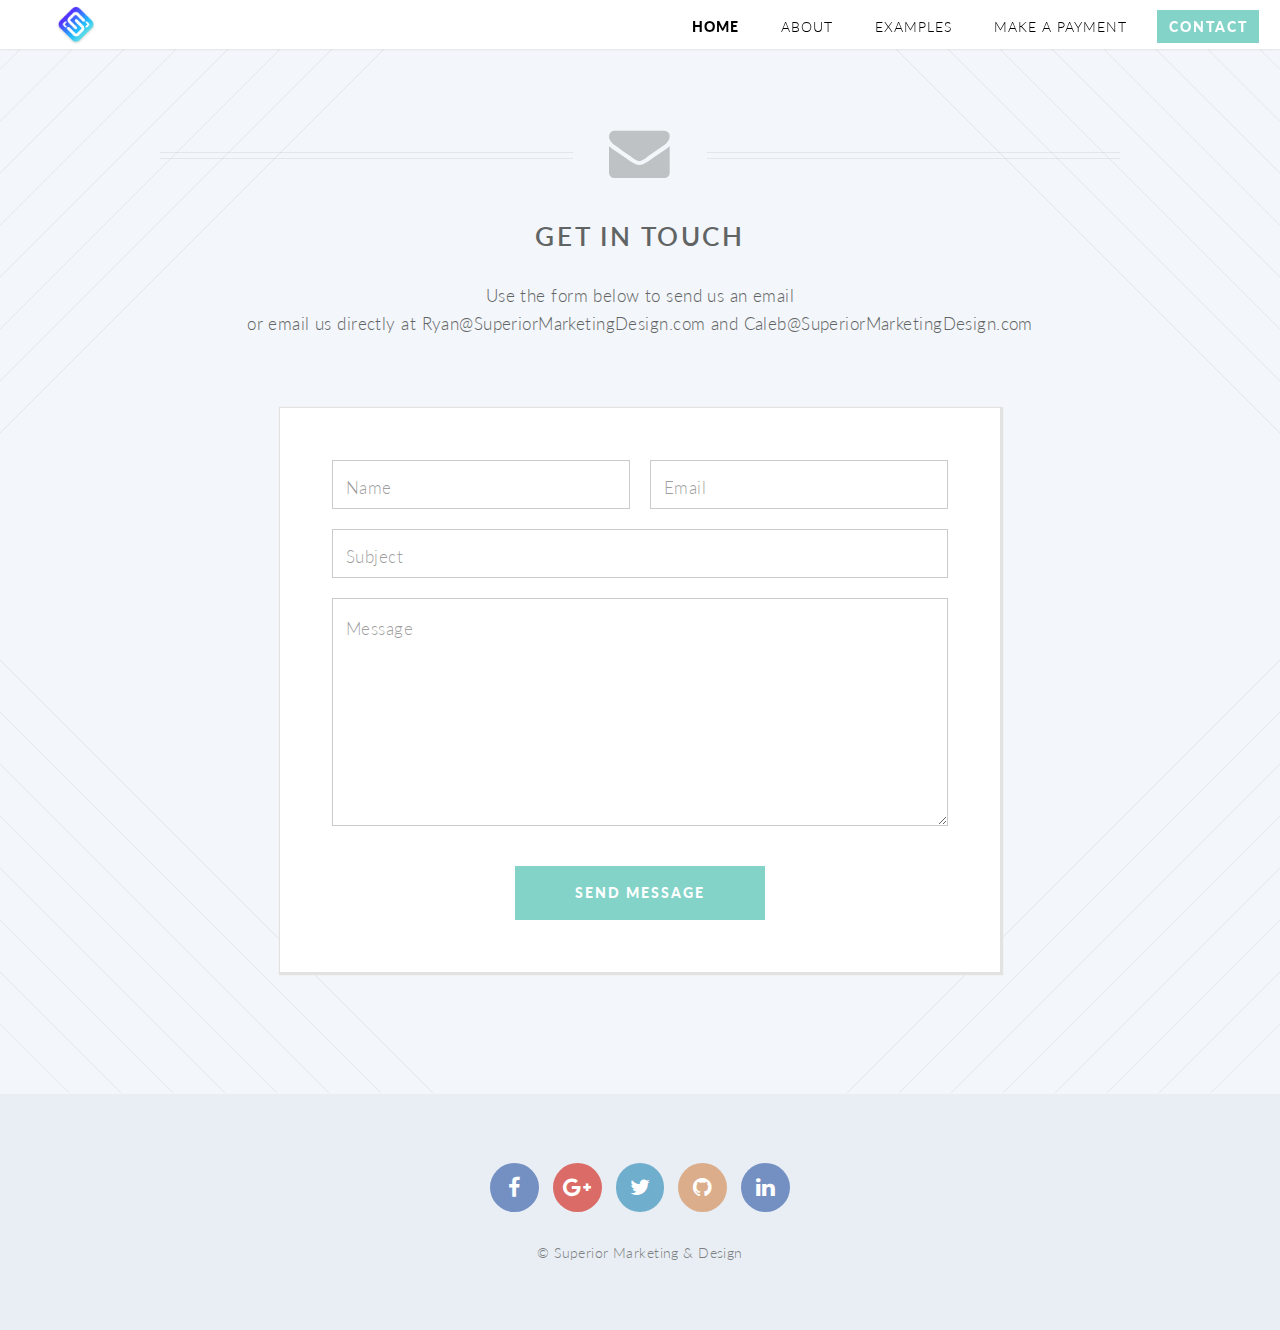
<file: contact.html>
<!DOCTYPE HTML>
<html>

<head>
	<title>Contact - SMD</title>
	<meta charset="utf-8" />
	<meta name="viewport" content="width=device-width, initial-scale=1" />
	<!--[if lte IE 8]><script src="assets/js/ie/html5shiv.js"></script><![endif]-->
	<link rel="stylesheet" href="assets/css/main.css" />
	<!--[if lte IE 8]><link rel="stylesheet" href="assets/css/ie8.css" /><![endif]-->
	<!--[if lte IE 9]><link rel="stylesheet" href="assets/css/ie9.css" /><![endif]-->
	<link rel="stylesheet" href="assets/css/animations.css" />
	<!-- Global site tag (gtag.js) - Google Analytics -->
	<script async src="https://www.googletagmanager.com/gtag/js?id=UA-118841177-1"></script>
	<script>
		window.dataLayer = window.dataLayer || [];
		function gtag() { dataLayer.push(arguments); }
		gtag('js', new Date());

		gtag('config', 'UA-118841177-1');
	</script>
</head>

<body class="contact">
	<div id="page-wrapper">

		<!-- Header -->
		<header id="header">
			<h1 id="logo">
				<a href="index.html">
					<img src="./images/smd-logo.png" class="logo" alt="Superior Marketing & Design" />
					<span class="hidden">Superior Marketing & Design</span>
				</a>
			</h1>
			<nav id="nav">
				<ul>
					<li class="current">
						<a href="index.html">Home</a>
					</li>
					<li>
						<a href="about.html">About</a>
					</li>
					<li>
						<a href="clients.html">Examples</a>
					</li>
					<li>
						<a href="pay.html">Make A Payment</a>
					</li>
					<li>
						<a href="contact.html" class="button special pulse-button">Contact</a>
					</li>
				</ul>
			</nav>
		</header>

		<!-- Main -->
		<article id="main">

			<header class="special container">
				<span class="icon fa-envelope"></span>
				<h2>Get In Touch</h2>
				<p>Use the form below to send us an email
					<br /> or email us directly at Ryan@SuperiorMarketingDesign.com and Caleb@SuperiorMarketingDesign.com
				</p>
			</header>

			<!-- One -->
			<section class="wrapper style4 special container 75%" style="box-shadow: 1px 1px 1px 2px #e2e2e2;">

				<!-- Content -->
				<div class="content">
					<form action="https://formspree.io/ryanprestonwalker@gmail.com" method="POST">
						<div class="row 50%">
							<div class="6u 12u(mobile)">
								<input type="text" name="name" placeholder="Name" />
							</div>
							<div class="6u 12u(mobile)">
								<input type="text" name="_replyto" placeholder="Email" />
							</div>
						</div>
						<div class="row 50%">
							<div class="12u">
								<input type="text" name="subject" placeholder="Subject" />
							</div>
						</div>
						<div class="row 50%">
							<div class="12u">
								<textarea name="message" placeholder="Message" rows="7"></textarea>
							</div>
						</div>
						<div class="row">
							<div class="12u">
								<ul class="buttons">
									<li>
										<input type="submit" class="special" id="email" value="Send Message" />
									</li>
								</ul>
							</div>
						</div>
					</form>
				</div>

			</section>

		</article>

		<!-- Footer -->
		<footer id="footer">

			<ul class="icons">
				<li>
					<a href="https://www.facebook.com/Superior-Marketing-Design-1876795082352132/" class="icon circle fa-facebook">
						<span class="label">Facebook</span>
					</a>
				</li>
				<li>
					<a href="https://plus.google.com/u/2/100093421085331866993" class="icon circle fa-google-plus">
						<span class="label">Google+</span>
					</a>
				</li>
				<li>
					<a href="https://www.facebook.com/Superior-Marketing-Design-1876795082352132/" class="icon circle fa-twitter">
						<span class="label">Twitter</span>
					</a>
				</li>
				<li>
					<a href="https://github.com/SMD-dev" class="icon circle fa-github">
						<span class="label">Github</span>
					</a>
				</li>
				<li>
					<a href="https://www.linkedin.com/company/superior-marketing-design/" class="icon circle fa fa-linkedin">
						<span class="label">LinkedIn</span>
					</a>
				</li>
			</ul>

			<ul class="copyright">
				<li>&copy; Superior Marketing & Design</li>
			</ul>

		</footer>

	</div>

	<!-- Scripts -->
	<script src="assets/js/jquery.min.js"></script>
	<script src="assets/js/jquery.dropotron.min.js"></script>
	<script src="assets/js/jquery.scrolly.min.js"></script>
	<script src="assets/js/jquery.scrollgress.min.js"></script>
	<script src="assets/js/skel.min.js"></script>
	<script src="assets/js/util.js"></script>
	<!--[if lte IE 8]><script src="assets/js/ie/respond.min.js"></script><![endif]-->
	<script src="assets/js/main.js"></script>

</body>

</html>
</file>
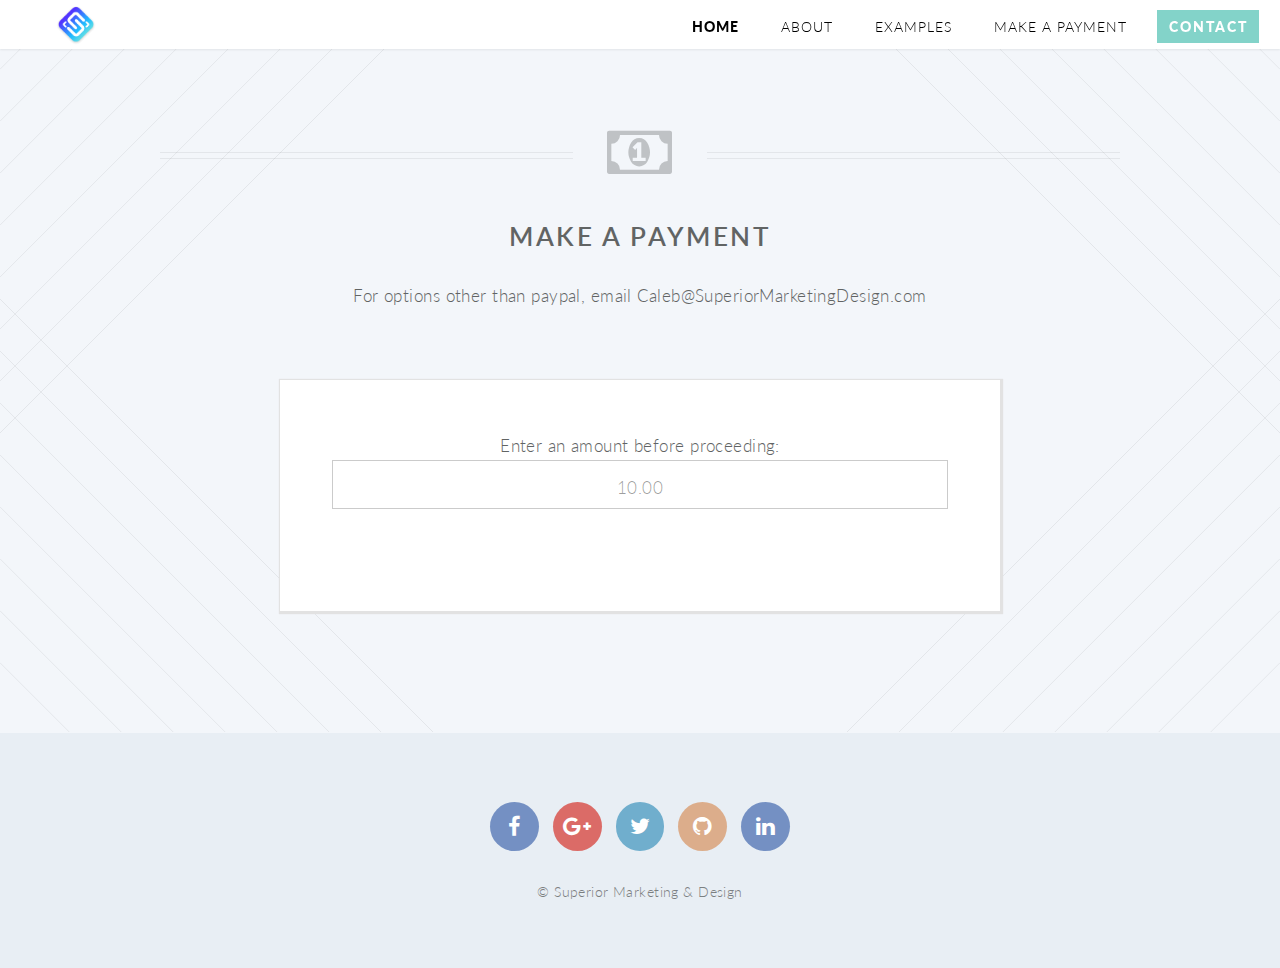
<file: pay.html>
<!DOCTYPE HTML>
<html>

<head>
	<title>Make A Payment - SMD</title>
	<meta charset="utf-8" />
	<meta name="viewport" content="width=device-width, initial-scale=1" />
	<!--[if lte IE 8]><script src="assets/js/ie/html5shiv.js"></script><![endif]-->
	<link rel="stylesheet" href="assets/css/main.css" />
	<!--[if lte IE 8]><link rel="stylesheet" href="assets/css/ie8.css" /><![endif]-->
	<!--[if lte IE 9]><link rel="stylesheet" href="assets/css/ie9.css" /><![endif]-->
	<link rel="stylesheet" href="assets/css/animations.css" />
	<!-- Global site tag (gtag.js) - Google Analytics -->
	<script async src="https://www.googletagmanager.com/gtag/js?id=UA-118841177-1"></script>
	<script>
		window.dataLayer = window.dataLayer || [];
		function gtag() { dataLayer.push(arguments); }
		gtag('js', new Date());

		gtag('config', 'UA-118841177-1');
	</script>
	<style>
		.payment-input {
			text-align: center;
		}
		::-webkit-input-placeholder {
			text-align: center;
		}

		:-moz-placeholder { /* Firefox 18- */
			text-align: center;
		}

		::-moz-placeholder {  /* Firefox 19+ */
			text-align: center;
		}

		:-ms-input-placeholder {
			text-align: center;
		}
	</style>
</head>

<body class="contact">
	<div id="page-wrapper">

		<!-- Header -->
		<header id="header">
			<h1 id="logo">
				<a href="index.html">
					<img src="./images/smd-logo.png" class="logo" alt="Superior Marketing & Design" />
					<span class="hidden">Superior Marketing & Design</span>
				</a>
			</h1>
			<nav id="nav">
				<ul>
					<li class="current">
						<a href="index.html">Home</a>
					</li>
					<li>
						<a href="about.html">About</a>
					</li>
					<li>
						<a href="clients.html">Examples</a>
					</li>
					<li>
						<a href="pay.html">Make A Payment</a>
					</li>
					<li>
						<a href="contact.html" class="button special pulse-button">Contact</a>
					</li>
				</ul>
			</nav>
		</header>

		<!-- Main -->
		<article id="main">

			<header class="special container">
				<span class="icon fa-money"></span>
				<h2>Make a Payment</h2>
				<p>
					For options other than paypal, email Caleb@SuperiorMarketingDesign.com
				</p>
			</header>

			<!-- One -->
			<section class="wrapper style4 special container 75%" style="box-shadow: 1px 1px 1px 2px #e2e2e2;">

				<!-- Content -->
				<div class="content">
					<div class="12u" style="padding-bottom: 50px;">
						<script>
							function handlePaymentChange() {
								window.paymentAmount = document.getElementById('payment').value.replace(/\$/g,'');
								console.log('payment', window.paymentAmount);
							}
						</script>
						<span>Enter an amount before proceeding:</span>
						<input class="payment-input" type="text" id="payment" name="payment" onchange="handlePaymentChange();" placeholder="10.00" />
					</div>
					<div id="paypal-button-container"></div>
					<script src="https://www.paypal.com/sdk/js?client-id=AQkubKHpZcAXXWYzjOcVJAmF_5pllncePgUNvBe1J68BinXLlWr1P186s1kbWQxEyxeA5i-g9T_y3Bf7&currency=USD" data-sdk-integration-source="button-factory"></script>
					<script>
						paypal.Buttons({
							style: {
								shape: 'rect',
								color: 'gold',
								layout: 'vertical',
								label: 'pay',

							},
							createOrder: function(data, actions) {
								return actions.order.create({
									purchase_units: [{
										amount: {
											value: window.paymentAmount
										}
									}]
								});
							},
							onApprove: function(data, actions) {
								return actions.order.capture().then(function(details) {
									alert('Transaction completed by ' + details.payer.name.given_name + '!');
								});
							}
						}).render('#paypal-button-container');
					</script>
				</div>

			</section>

		</article>

		<!-- Footer -->
		<footer id="footer">

			<ul class="icons">
				<li>
					<a href="https://www.facebook.com/Superior-Marketing-Design-1876795082352132/" class="icon circle fa-facebook">
						<span class="label">Facebook</span>
					</a>
				</li>
				<li>
					<a href="https://plus.google.com/u/2/100093421085331866993" class="icon circle fa-google-plus">
						<span class="label">Google+</span>
					</a>
				</li>
				<li>
					<a href="https://www.facebook.com/Superior-Marketing-Design-1876795082352132/" class="icon circle fa-twitter">
						<span class="label">Twitter</span>
					</a>
				</li>
				<li>
					<a href="https://github.com/SMD-dev" class="icon circle fa-github">
						<span class="label">Github</span>
					</a>
				</li>
				<li>
					<a href="https://www.linkedin.com/company/superior-marketing-design/" class="icon circle fa fa-linkedin">
						<span class="label">LinkedIn</span>
					</a>
				</li>
			</ul>

			<ul class="copyright">
				<li>&copy; Superior Marketing & Design</li>
			</ul>

		</footer>

	</div>

	<!-- Scripts -->
	<script src="assets/js/jquery.min.js"></script>
	<script src="assets/js/jquery.dropotron.min.js"></script>
	<script src="assets/js/jquery.scrolly.min.js"></script>
	<script src="assets/js/jquery.scrollgress.min.js"></script>
	<script src="assets/js/skel.min.js"></script>
	<script src="assets/js/util.js"></script>
	<!--[if lte IE 8]><script src="assets/js/ie/respond.min.js"></script><![endif]-->
	<script src="assets/js/main.js"></script>

</body>

</html>
</file>
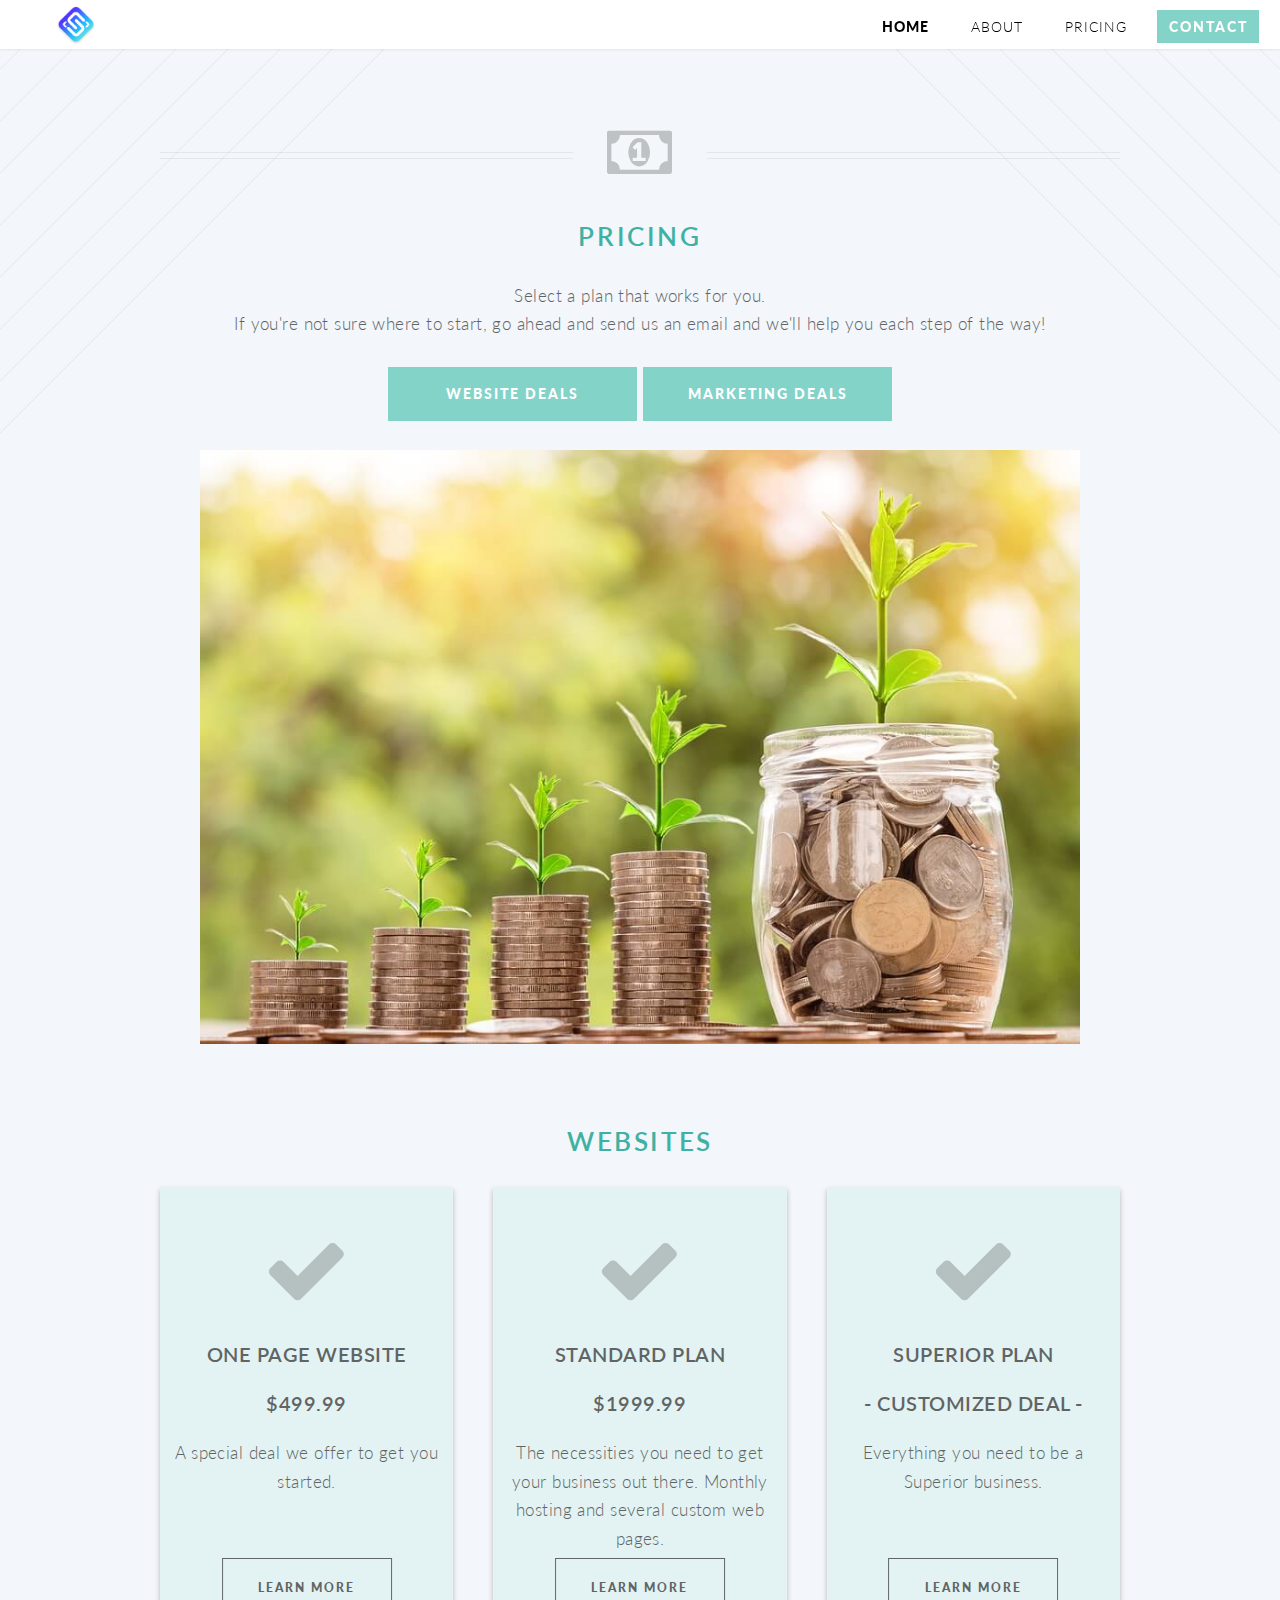
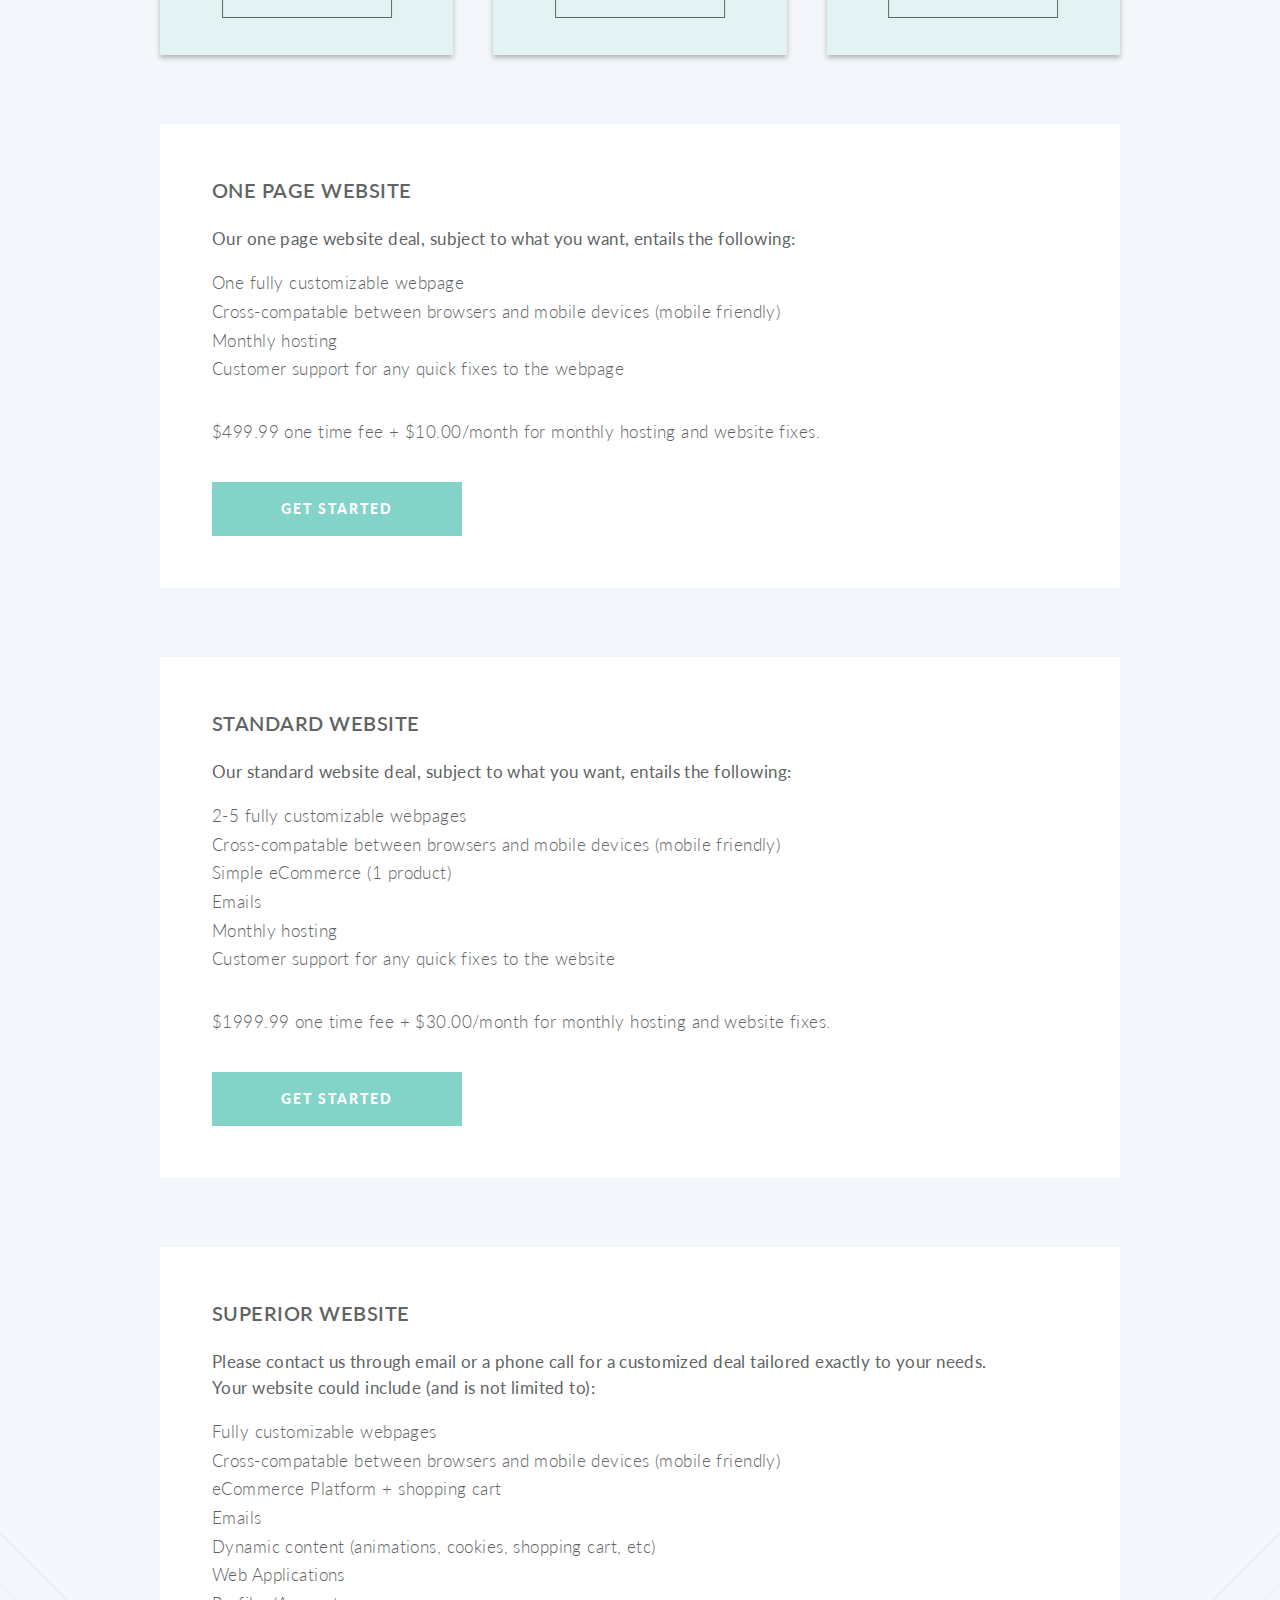
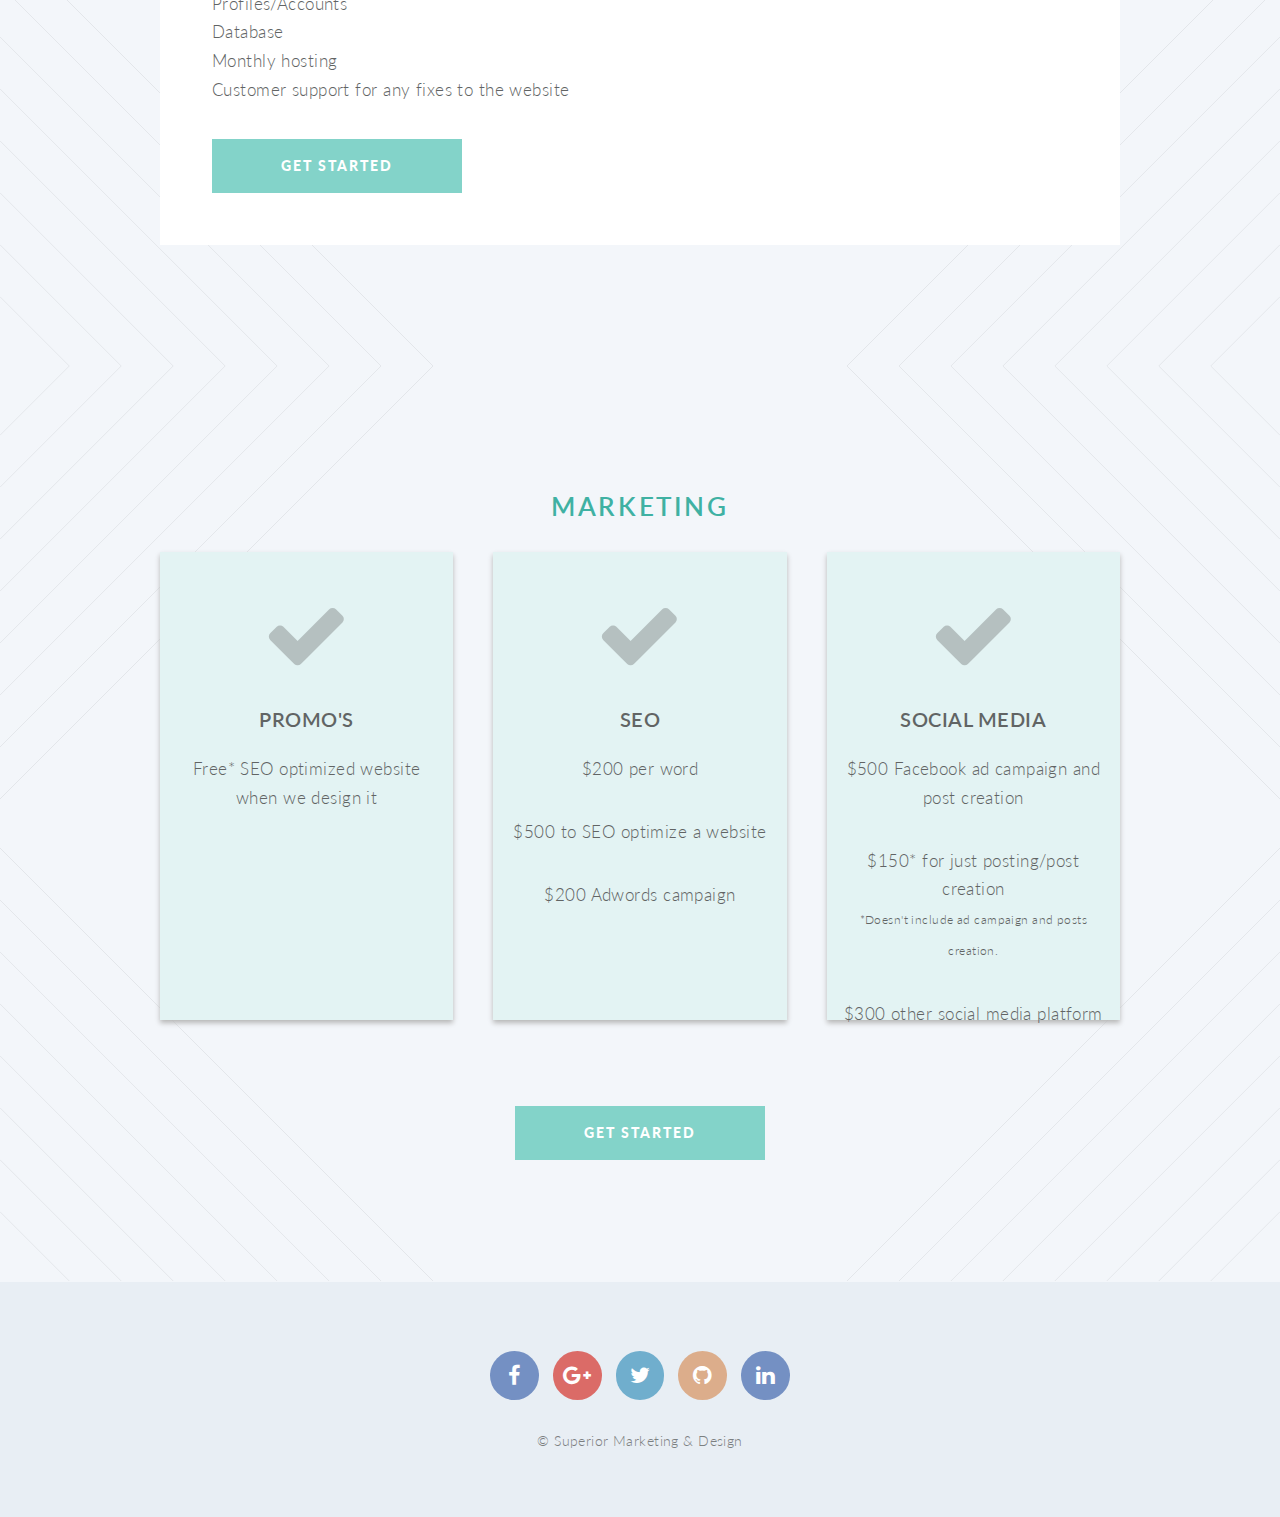
<file: pricing.html>
<!DOCTYPE HTML>
<html>

<head>
	<title>SMD</title>
	<meta charset="utf-8" />
	<meta name="viewport" content="width=device-width, initial-scale=1" />
	<!--[if lte IE 8]><script src="assets/js/ie/html5shiv.js"></script><![endif]-->
	<link rel="stylesheet" href="assets/css/main.css" />
	<link rel="stylesheet" href="./assets/css/animations.css" />
	<!--[if lte IE 8]><link rel="stylesheet" href="assets/css/ie8.css" /><![endif]-->
	<!--[if lte IE 9]><link rel="stylesheet" href="assets/css/ie9.css" /><![endif]-->
	<!-- Global site tag (gtag.js) - Google Analytics -->
	<script async src="https://www.googletagmanager.com/gtag/js?id=UA-118841177-1"></script>
	<script>
		window.dataLayer = window.dataLayer || [];
		function gtag() { dataLayer.push(arguments); }
		gtag('js', new Date());

		gtag('config', 'UA-118841177-1');
	</script>
</head>

<body class="no-sidebar">
	<div id="page-wrapper">

		<!-- Header -->
		<header id="header">
			<h1 id="logo">
				<a href="index.html">
					<img src="./images/smd-logo.png" class="logo" alt="Superior Marketing & Design" />
					<span class="hidden">Superior Marketing & Design</span>
				</a>
			</h1>
			<nav id="nav">
				<ul>
					<li class="current">
						<a href="index.html">Home</a>
					</li>
					<li>
						<a href="about.html">About</a>
					</li>
					<li>
						<a href="pricing.html">Pricing</a>
					</li>
					<li>
						<a href="contact.html" class="button special pulse-button">Contact</a>
					</li>
				</ul>
			</nav>
		</header>

		<!-- Main -->
		<article id="main">

			<header class="special container" id="pricing">
				<span class="icon fa-money"></span>
				<h2>
					<strong>Pricing</strong>
				</h2>
				<p>Select a plan that works for you.
					<br />If you're not sure where to start, go ahead and send us an email and we'll help you each step of the way!</p>
				<br />
				<a href="#websites" class="button special pricing-button scrolly">Website Deals</a>
				<a href="#marketing" class="button special pricing-button scrolly">Marketing Deals</a>
				<br />
				<br />
				<img src="./images/pricing.jpg" class="11u" alt="Picture of growing money plants" />
			</header>

			<!-- Websites -->
			<section class="wrapper style1 container special" id="websites">
				<h2>
					<strong>Websites</strong>
				</h2>
				<div class="row">
					<div class="4u 12u(narrower)">

						<section class="pricebox">
							<span class="icon featured fa-check"></span>
							<header>
								<h3>One Page Website</h3>
								<h3>$499.99</h3>
							</header>
							<p>A special deal we offer to get you started.</p>
							<footer>
								<ul class="buttons">
									<li>
										<a href="#special" class="button small scrolly learnmore">Learn More</a>
									</li>
								</ul>
							</footer>
						</section>

					</div>
					<div class="4u 12u(narrower)">

						<section class="pricebox">
							<span class="icon featured fa-check"></span>
							<header>
								<h3>Standard Plan</h3>
								<h3>$1999.99</h3>
							</header>
							<p>The necessities you need to get your business out there. Monthly hosting and several custom web pages.</p>
							<footer>
								<ul class="buttons">
									<li>
										<a href="#standard" class="button small scrolly learnmore">Learn More</a>
									</li>
								</ul>
							</footer>
						</section>

					</div>
					<div class="4u 12u(narrower)">
						<section class="pricebox">
							<span class="icon featured fa-check"></span>
							<header>
								<h3>Superior Plan</h3>
								<h3>- Customized Deal -</h3>
							</header>
							<p>Everything you need to be a Superior business.</p>
							<footer>
								<ul class="buttons">
									<li>
										<a href="#superior" class="button small scrolly learnmore">Learn More</a>
									</li>
								</ul>
							</footer>
						</section>

					</div>
				</div>
			</section>

			<!-- One Page Website -->
			<section class="wrapper style4 container" id="special">

				<div class="content">
					<section>
						<header>
							<h3>ONE PAGE WEBSITE</h3>
						</header>
						<h4>Our one page website deal, subject to what you want, entails the following:</h4>
						<ul>
							<li>One fully customizable webpage</li>
							<li>Cross-compatable between browsers and mobile devices (mobile friendly)</li>
							<li>Monthly hosting</li>
							<li>Customer support for any quick fixes to the webpage</li>
						</ul>
						<p>$499.99 one time fee + $10.00/month for monthly hosting and website fixes.</p>
						<a href="contact.html" class="button special">Get Started</a>
					</section>
				</div>

			</section>

			<!-- Standard Website -->
			<section class="wrapper style4 container" id="standard">

				<div class="content">
					<section>
						<header>
							<h3>STANDARD WEBSITE</h3>
						</header>
						<h4>Our standard website deal, subject to what you want, entails the following:</h4>
						<ul>
							<li>2-5 fully customizable webpages</li>
							<li>Cross-compatable between browsers and mobile devices (mobile friendly)</li>
							<li>Simple eCommerce (1 product)</li>
							<li>Emails</li>
							<li>Monthly hosting</li>
							<li>Customer support for any quick fixes to the website</li>
						</ul>
						<p>$1999.99 one time fee + $30.00/month for monthly hosting and website fixes.</p>
						<a href="contact.html" class="button special">Get Started</a>
					</section>
				</div>

			</section>

			<!-- Superior Website -->
			<section class="wrapper style4 container" id="superior">

				<div class="content">
					<section>
						<header>
							<h3>SUPERIOR WEBSITE</h3>
						</header>
						<h4>Please
							<a href="contact.html">contact us</a> through email or a phone call for a customized deal tailored exactly to your needs.
							<br /> Your website could include (and is not limited to):
						</h4>
						<ul>
							<li>Fully customizable webpages</li>
							<li>Cross-compatable between browsers and mobile devices (mobile friendly)</li>
							<li>eCommerce Platform + shopping cart</li>
							<li>Emails</li>
							<li>Dynamic content (animations, cookies, shopping cart, etc)</li>
							<li>Web Applications</li>
							<li>Profiles/Accounts</li>
							<li>Database</li>
							<li>Monthly hosting</li>
							<li>Customer support for any fixes to the website</li>
						</ul>
						<a href="contact.html" class="button special">Get Started</a>
					</section>
				</div>

			</section>
		</article>

		<article id="main">
			<!-- Marketing -->
			<section class="wrapper style1 container special" id="marketing">
				<h2>
					<strong>Marketing</strong>
				</h2>
				<div class="row">
					<div class="4u 12u(narrower)">

						<section class="pricebox">
							<span class="icon featured fa-check"></span>
							<header>
								<h3>Promo's</h3>
							</header>
							<!-- <p>$100* per SEO word</p> -->
							<p>Free* SEO optimized website when we design it</p>
							<!-- <footer>
								<ul class="buttons">
									<li>
										<a href="#standard" class="button small scrolly learnmore">Learn More</a>
									</li>
								</ul>
							</footer> -->
						</section>

					</div>
					<div class="4u 12u(narrower)">

						<section class="pricebox">
							<span class="icon featured fa-check"></span>
							<header>
								<h3>SEO</h3>
							</header>
							<p>$200 per word</p>
							<p>$500 to SEO optimize a website</p>
							<p>$200 Adwords campaign</p>
							<!-- <footer>
								<ul class="buttons">
									<li>
										<a href="#standard" class="button small scrolly learnmore">Learn More</a>
									</li>
								</ul>
							</footer> -->
						</section>

					</div>
					<div class="4u 12u(narrower)">

						<section class="pricebox">
							<span class="icon featured fa-check"></span>
							<header>
								<h3>Social Media</h3>
							</header>
							<p>$500 Facebook ad campaign and post creation</p>
							<p>$150* for just posting/post creation
								<br />
								<span style="font-size: 12px">*Doesn't include ad campaign and posts creation.</span>
							</p>
							<p>$300 other social media platform</p>
							<!-- <footer>
								<ul class="buttons">
									<li>
										<a href="#standard" class="button small scrolly learnmore">Learn More</a>
									</li>
								</ul>
							</footer> -->
						</section>

					</div>
				</div>
				<br />
				<br />
				<br />
				<a href="contact.html" class="button special">Get Started</a>
			</section>
		</article>

		<!-- Footer -->
		<footer id="footer">

			<ul class="icons">
				<li>
					<a href="https://www.facebook.com/Superior-Marketing-Design-1876795082352132/" class="icon circle fa-facebook">
						<span class="label">Facebook</span>
					</a>
				</li>
				<li>
					<a href="https://plus.google.com/u/2/100093421085331866993" class="icon circle fa-google-plus">
						<span class="label">Google+</span>
					</a>
				</li>
				<li>
					<a href="https://www.facebook.com/Superior-Marketing-Design-1876795082352132/" class="icon circle fa-twitter">
						<span class="label">Twitter</span>
					</a>
				</li>
				<li>
					<a href="https://github.com/SMD-dev" class="icon circle fa-github">
						<span class="label">Github</span>
					</a>
				</li>
				<li>
					<a href="https://www.linkedin.com/company/superior-marketing-design/" class="icon circle fa fa-linkedin">
						<span class="label">LinkedIn</span>
					</a>
				</li>
			</ul>

			<ul class="copyright">
				<li>&copy; Superior Marketing & Design</li>
			</ul>

		</footer>

	</div>

	<!-- Scripts -->
	<script src="assets/js/jquery.min.js"></script>
	<script src="assets/js/jquery.dropotron.min.js"></script>
	<script src="assets/js/jquery.scrolly.min.js"></script>
	<script src="assets/js/jquery.scrollgress.min.js"></script>
	<script src="assets/js/skel.min.js"></script>
	<script src="assets/js/util.js"></script>
	<!--[if lte IE 8]><script src="assets/js/ie/respond.min.js"></script><![endif]-->
	<script src="assets/js/main.js"></script>

</body>

</html>
</file>
<file: assets/css/animations.css>
.rainbow {
  -webkit-animation: rainbow 10s infinite;
  animation: rainbow 10s infinite;
}

.fa-envelope:before {
  -webkit-animation: rainbow 10s infinite;
  animation: rainbow 10s infinite;
}

.pulse-button {
  box-shadow: 0 0 0 0 rgba(82, 186, 228, 0.43);
  cursor: pointer;
  -webkit-animation: pulse 1.25s infinite cubic-bezier(0.66, 0, 0, 1);
  -moz-animation: pulse 1.25s infinite cubic-bezier(0.66, 0, 0, 1);
  -ms-animation: pulse 1.25s infinite cubic-bezier(0.66, 0, 0, 1);
  animation: pulse 1.25s infinite cubic-bezier(0.66, 0, 0, 1);
}
.pulse-button:hover {
  -webkit-animation: none;
  -moz-animation: none;
  -ms-animation: none;
  animation: none;
}

@-webkit-keyframes pulse {
  to {
    box-shadow: 0 0 0 15px rgba(232, 76, 61, 0);
  }
}
@-moz-keyframes pulse {
  to {
    box-shadow: 0 0 0 15px rgba(232, 76, 61, 0);
  }
}
@-ms-keyframes pulse {
  to {
    box-shadow: 0 0 0 15px rgba(232, 76, 61, 0);
  }
}
@keyframes pulse {
  to {
    box-shadow: 0 0 0 15px rgba(232, 76, 61, 0);
  }
}

/* Safari 4.0 - 8.0 */
@-webkit-keyframes rainbow {
  0% {
    color: red;
  }
  16.6% {
    color: orange;
  }
  33.2% {
    color: yellow;
  }
  49.8% {
    color: green;
  }
  66.4% {
    color: blue;
  }
  83% {
    color: purple;
  }
  100% {
    color: red;
  }
}

/* Standard syntax */
@keyframes rainbow {
  0% {
    color: red;
  }
  16.6% {
    color: orange;
  }
  33.2% {
    color: yellow;
  }
  49.8% {
    color: green;
  }
  66.4% {
    color: blue;
  }
  83% {
    color: purple;
  }
  100% {
    color: red;
  }
}
</file>
<file: assets/css/ie8.css>
/* Section/Article */

	section > .last-child, section.last-child,
	article > .last-child,
	article.last-child {
		margin-bottom: 0;
	}

/* Banner */

	#banner {
		background-image: url("../../images/banner.jpg");
		background-repeat: no-repeat;
		background-size: cover;
		background-position: auto;
		-ms-behavior: url("assets/js/ie/backgroundsize.min.htc");
	}

		#banner .inner {
			background: #341b2b;
		}

/* CTA */

	#cta {
		background-image: url("../../images/banner.jpg");
		background-repeat: no-repeat;
		background-size: cover;
		background-position: auto;
		-ms-behavior: url("assets/js/ie/backgroundsize.min.htc");
	}
</file>
<file: assets/css/ie9.css>
/*
	Twenty by HTML5 UP
	html5up.net | @ajlkn
	Free for personal and commercial use under the CCA 3.0 license (html5up.net/license)
*/

/* Banner */

	#banner .inner {
		opacity: 1.0;
	}
</file>
<file: assets/css/main.css>
@import url("font-awesome.min.css");
@import url("https://fonts.googleapis.com/css?family=Lato:300,400,900");


#client:hover {
	background: none;
}

/* Reset */

html,
body,
div,
span,
applet,
object,
iframe,
h1,
h2,
h3,
h4,
h5,
h6,
p,
blockquote,
pre,
a,
abbr,
acronym,
address,
big,
cite,
code,
del,
dfn,
em,
img,
ins,
kbd,
q,
s,
samp,
small,
strike,
strong,
sub,
sup,
tt,
var,
b,
u,
i,
center,
dl,
dt,
dd,
ol,
ul,
li,
fieldset,
form,
label,
legend,
table,
caption,
tbody,
tfoot,
thead,
tr,
th,
td,
article,
aside,
canvas,
details,
embed,
figure,
figcaption,
footer,
header,
hgroup,
menu,
nav,
output,
ruby,
section,
summary,
time,
mark,
audio,
video {
  margin: 0;
  padding: 0;
  border: 0;
  font-size: 100%;
  font: inherit;
  vertical-align: baseline;
}

article,
aside,
details,
figcaption,
figure,
footer,
header,
hgroup,
menu,
nav,
section {
  display: block;
}

body {
  line-height: 1;
}

ol,
ul {
  list-style: none;
}

blockquote,
q {
  quotes: none;
}

a:hover {
	color: rgb(82, 186, 228);
}

blockquote:before,
blockquote:after,
q:before,
q:after {
  content: "";
  content: none;
}

table {
  border-collapse: collapse;
  border-spacing: 0;
}

body {
  -webkit-text-size-adjust: none;
}

/* Box Model */

*,
*:before,
*:after {
  -moz-box-sizing: border-box;
  -webkit-box-sizing: border-box;
  box-sizing: border-box;
}

/* Containers */

.container {
  margin-left: auto;
  margin-right: auto;
}

.container.\31 25\25 {
  width: 100%;
  max-width: 1750px;
  min-width: 1400px;
}

.container.\37 5\25 {
  width: 1050px;
}

.container.\35 0\25 {
  width: 700px;
}

.container.\32 5\25 {
  width: 350px;
}

.container {
  width: 1400px;
}

@media screen and (max-width: 1680px) {
  .container.\31 25\25 {
    width: 100%;
    max-width: 1500px;
    min-width: 1200px;
  }

  .container.\37 5\25 {
    width: 900px;
  }

  .container.\35 0\25 {
    width: 600px;
  }

  .container.\32 5\25 {
    width: 300px;
  }

  .container {
    width: 1200px;
  }
}

@media screen and (max-width: 1280px) {
  .container.\31 25\25 {
    width: 100%;
    max-width: 1200px;
    min-width: 960px;
  }

  .container.\37 5\25 {
    width: 720px;
  }

  .container.\35 0\25 {
    width: 480px;
  }

  .container.\32 5\25 {
    width: 240px;
  }

  .container {
    width: 960px;
  }
}

@media screen and (max-width: 980px) {
  .container.\31 25\25 {
    width: 100%;
    max-width: 118.75%;
    min-width: 95%;
  }

  .container.\37 5\25 {
    width: 71.25%;
  }

  .container.\35 0\25 {
    width: 47.5%;
  }

  .container.\32 5\25 {
    width: 23.75%;
  }

  .container {
    width: 95%;
  }
}

@media screen and (max-width: 840px) {
  .container.\31 25\25 {
    width: 100%;
    max-width: 118.75%;
    min-width: 95%;
  }

  .container.\37 5\25 {
    width: 71.25%;
  }

  .container.\35 0\25 {
    width: 47.5%;
  }

  .container.\32 5\25 {
    width: 23.75%;
  }

  .container {
    width: 95% !important;
  }
}

@media screen and (max-width: 736px) {
  .container.\31 25\25 {
    width: 100%;
    max-width: 125%;
    min-width: 100%;
  }

  .container.\37 5\25 {
    width: 75%;
  }

  .container.\35 0\25 {
    width: 50%;
  }

  .container.\32 5\25 {
    width: 25%;
  }

  .container {
    width: 100% !important;
  }
}

/* Grid */

.row {
  border-bottom: solid 1px transparent;
  -moz-box-sizing: border-box;
  -webkit-box-sizing: border-box;
  box-sizing: border-box;
}

.row > * {
  float: left;
  -moz-box-sizing: border-box;
  -webkit-box-sizing: border-box;
  box-sizing: border-box;
}

.row:after,
.row:before {
  content: "";
  display: block;
  clear: both;
  height: 0;
}

.row.uniform > * > :first-child {
  margin-top: 0;
}

.row.uniform > * > :last-child {
  margin-bottom: 0;
}

.row.\30 \25 > * {
  padding: 0px 0 0 0px;
}

.row.\30 \25 {
  margin: 0px 0 -1px 0px;
}

.row.uniform.\30 \25 > * {
  padding: 0px 0 0 0px;
}

.row.uniform.\30 \25 {
  margin: 0px 0 -1px 0px;
}

.row > * {
  padding: 50px 0 0 50px;
}

.row {
  margin: -50px 0 -1px -50px;
}

.row.uniform > * {
  padding: 50px 0 0 50px;
}

.row.uniform {
  margin: -50px 0 -1px -50px;
}

.row.\32 00\25 > * {
  padding: 100px 0 0 100px;
}

.row.\32 00\25 {
  margin: -100px 0 -1px -100px;
}

.row.uniform.\32 00\25 > * {
  padding: 100px 0 0 100px;
}

.row.uniform.\32 00\25 {
  margin: -100px 0 -1px -100px;
}

.row.\31 50\25 > * {
  padding: 75px 0 0 75px;
}

.row.\31 50\25 {
  margin: -75px 0 -1px -75px;
}

.row.uniform.\31 50\25 > * {
  padding: 75px 0 0 75px;
}

.row.uniform.\31 50\25 {
  margin: -75px 0 -1px -75px;
}

.row.\35 0\25 > * {
  padding: 25px 0 0 25px;
}

.row.\35 0\25 {
  margin: -25px 0 -1px -25px;
}

.row.uniform.\35 0\25 > * {
  padding: 25px 0 0 25px;
}

.row.uniform.\35 0\25 {
  margin: -25px 0 -1px -25px;
}

.row.\32 5\25 > * {
  padding: 12.5px 0 0 12.5px;
}

.row.\32 5\25 {
  margin: -12.5px 0 -1px -12.5px;
}

.row.uniform.\32 5\25 > * {
  padding: 12.5px 0 0 12.5px;
}

.row.uniform.\32 5\25 {
  margin: -12.5px 0 -1px -12.5px;
}

.\31 2u,
.\31 2u\24 {
  width: 100%;
  clear: none;
  margin-left: 0;
}

.\31 1u,
.\31 1u\24 {
  width: 91.6666666667%;
  clear: none;
  margin-left: 0;
}

.\31 0u,
.\31 0u\24 {
  width: 83.3333333333%;
  clear: none;
  margin-left: 0;
}

.\39 u,
.\39 u\24 {
  width: 75%;
  clear: none;
  margin-left: 0;
}

.\38 u,
.\38 u\24 {
  width: 66.6666666667%;
  clear: none;
  margin-left: 0;
}

.\37 u,
.\37 u\24 {
  width: 58.3333333333%;
  clear: none;
  margin-left: 0;
}

.\36 u,
.\36 u\24 {
  width: 50%;
  clear: none;
  margin-left: 0;
}

.\35 u,
.\35 u\24 {
  width: 41.6666666667%;
  clear: none;
  margin-left: 0;
}

.\34 u,
.\34 u\24 {
  width: 33.3333333333%;
  clear: none;
  margin-left: 0;
}

.\33 u,
.\33 u\24 {
  width: 25%;
  clear: none;
  margin-left: 0;
}

.\32 u,
.\32 u\24 {
  width: 16.6666666667%;
  clear: none;
  margin-left: 0;
}

.\31 u,
.\31 u\24 {
  width: 8.3333333333%;
  clear: none;
  margin-left: 0;
}

.\31 2u\24 + *,
.\31 1u\24 + *,
.\31 0u\24 + *,
.\39 u\24 + *,
.\38 u\24 + *,
.\37 u\24 + *,
.\36 u\24 + *,
.\35 u\24 + *,
.\34 u\24 + *,
.\33 u\24 + *,
.\32 u\24 + *,
.\31 u\24 + * {
  clear: left;
}

.\-11u {
  margin-left: 91.66667%;
}

.\-10u {
  margin-left: 83.33333%;
}

.\-9u {
  margin-left: 75%;
}

.\-8u {
  margin-left: 66.66667%;
}

.\-7u {
  margin-left: 58.33333%;
}

.\-6u {
  margin-left: 50%;
}

.\-5u {
  margin-left: 41.66667%;
}

.\-4u {
  margin-left: 33.33333%;
}

.\-3u {
  margin-left: 25%;
}

.\-2u {
  margin-left: 16.66667%;
}

.\-1u {
  margin-left: 8.33333%;
}

@media screen and (max-width: 1680px) {
  .row > * {
    padding: 40px 0 0 40px;
  }

  .row {
    margin: -40px 0 -1px -40px;
  }

  .row.uniform > * {
    padding: 40px 0 0 40px;
  }

  .row.uniform {
    margin: -40px 0 -1px -40px;
  }

  .row.\32 00\25 > * {
    padding: 80px 0 0 80px;
  }

  .row.\32 00\25 {
    margin: -80px 0 -1px -80px;
  }

  .row.uniform.\32 00\25 > * {
    padding: 80px 0 0 80px;
  }

  .row.uniform.\32 00\25 {
    margin: -80px 0 -1px -80px;
  }

  .row.\31 50\25 > * {
    padding: 60px 0 0 60px;
  }

  .row.\31 50\25 {
    margin: -60px 0 -1px -60px;
  }

  .row.uniform.\31 50\25 > * {
    padding: 60px 0 0 60px;
  }

  .row.uniform.\31 50\25 {
    margin: -60px 0 -1px -60px;
  }

  .row.\35 0\25 > * {
    padding: 20px 0 0 20px;
  }

  .row.\35 0\25 {
    margin: -20px 0 -1px -20px;
  }

  .row.uniform.\35 0\25 > * {
    padding: 20px 0 0 20px;
  }

  .row.uniform.\35 0\25 {
    margin: -20px 0 -1px -20px;
  }

  .row.\32 5\25 > * {
    padding: 10px 0 0 10px;
  }

  .row.\32 5\25 {
    margin: -10px 0 -1px -10px;
  }

  .row.uniform.\32 5\25 > * {
    padding: 10px 0 0 10px;
  }

  .row.uniform.\32 5\25 {
    margin: -10px 0 -1px -10px;
  }

  .\31 2u\28wide\29,
  .\31 2u\24\28wide\29 {
    width: 100%;
    clear: none;
    margin-left: 0;
  }

  .\31 1u\28wide\29,
  .\31 1u\24\28wide\29 {
    width: 91.6666666667%;
    clear: none;
    margin-left: 0;
  }

  .\31 0u\28wide\29,
  .\31 0u\24\28wide\29 {
    width: 83.3333333333%;
    clear: none;
    margin-left: 0;
  }

  .\39 u\28wide\29,
  .\39 u\24\28wide\29 {
    width: 75%;
    clear: none;
    margin-left: 0;
  }

  .\38 u\28wide\29,
  .\38 u\24\28wide\29 {
    width: 66.6666666667%;
    clear: none;
    margin-left: 0;
  }

  .\37 u\28wide\29,
  .\37 u\24\28wide\29 {
    width: 58.3333333333%;
    clear: none;
    margin-left: 0;
  }

  .\36 u\28wide\29,
  .\36 u\24\28wide\29 {
    width: 50%;
    clear: none;
    margin-left: 0;
  }

  .\35 u\28wide\29,
  .\35 u\24\28wide\29 {
    width: 41.6666666667%;
    clear: none;
    margin-left: 0;
  }

  .\34 u\28wide\29,
  .\34 u\24\28wide\29 {
    width: 33.3333333333%;
    clear: none;
    margin-left: 0;
  }

  .\33 u\28wide\29,
  .\33 u\24\28wide\29 {
    width: 25%;
    clear: none;
    margin-left: 0;
  }

  .\32 u\28wide\29,
  .\32 u\24\28wide\29 {
    width: 16.6666666667%;
    clear: none;
    margin-left: 0;
  }

  .\31 u\28wide\29,
  .\31 u\24\28wide\29 {
    width: 8.3333333333%;
    clear: none;
    margin-left: 0;
  }

  .\31 2u\24\28wide\29 + *,
  .\31 1u\24\28wide\29 + *,
  .\31 0u\24\28wide\29 + *,
  .\39 u\24\28wide\29 + *,
  .\38 u\24\28wide\29 + *,
  .\37 u\24\28wide\29 + *,
  .\36 u\24\28wide\29 + *,
  .\35 u\24\28wide\29 + *,
  .\34 u\24\28wide\29 + *,
  .\33 u\24\28wide\29 + *,
  .\32 u\24\28wide\29 + *,
  .\31 u\24\28wide\29 + * {
    clear: left;
  }

  .\-11u\28wide\29 {
    margin-left: 91.66667%;
  }

  .\-10u\28wide\29 {
    margin-left: 83.33333%;
  }

  .\-9u\28wide\29 {
    margin-left: 75%;
  }

  .\-8u\28wide\29 {
    margin-left: 66.66667%;
  }

  .\-7u\28wide\29 {
    margin-left: 58.33333%;
  }

  .\-6u\28wide\29 {
    margin-left: 50%;
  }

  .\-5u\28wide\29 {
    margin-left: 41.66667%;
  }

  .\-4u\28wide\29 {
    margin-left: 33.33333%;
  }

  .\-3u\28wide\29 {
    margin-left: 25%;
  }

  .\-2u\28wide\29 {
    margin-left: 16.66667%;
  }

  .\-1u\28wide\29 {
    margin-left: 8.33333%;
  }
}

@media screen and (max-width: 1280px) {
  .row > * {
    padding: 40px 0 0 40px;
  }

  .row {
    margin: -40px 0 -1px -40px;
  }

  .row.uniform > * {
    padding: 40px 0 0 40px;
  }

  .row.uniform {
    margin: -40px 0 -1px -40px;
  }

  .row.\32 00\25 > * {
    padding: 80px 0 0 80px;
  }

  .row.\32 00\25 {
    margin: -80px 0 -1px -80px;
  }

  .row.uniform.\32 00\25 > * {
    padding: 80px 0 0 80px;
  }

  .row.uniform.\32 00\25 {
    margin: -80px 0 -1px -80px;
  }

  .row.\31 50\25 > * {
    padding: 60px 0 0 60px;
  }

  .row.\31 50\25 {
    margin: -60px 0 -1px -60px;
  }

  .row.uniform.\31 50\25 > * {
    padding: 60px 0 0 60px;
  }

  .row.uniform.\31 50\25 {
    margin: -60px 0 -1px -60px;
  }

  .row.\35 0\25 > * {
    padding: 20px 0 0 20px;
  }

  .row.\35 0\25 {
    margin: -20px 0 -1px -20px;
  }

  .row.uniform.\35 0\25 > * {
    padding: 20px 0 0 20px;
  }

  .row.uniform.\35 0\25 {
    margin: -20px 0 -1px -20px;
  }

  .row.\32 5\25 > * {
    padding: 10px 0 0 10px;
  }

  .row.\32 5\25 {
    margin: -10px 0 -1px -10px;
  }

  .row.uniform.\32 5\25 > * {
    padding: 10px 0 0 10px;
  }

  .row.uniform.\32 5\25 {
    margin: -10px 0 -1px -10px;
  }

  .\31 2u\28normal\29,
  .\31 2u\24\28normal\29 {
    width: 100%;
    clear: none;
    margin-left: 0;
  }

  .\31 1u\28normal\29,
  .\31 1u\24\28normal\29 {
    width: 91.6666666667%;
    clear: none;
    margin-left: 0;
  }

  .\31 0u\28normal\29,
  .\31 0u\24\28normal\29 {
    width: 83.3333333333%;
    clear: none;
    margin-left: 0;
  }

  .\39 u\28normal\29,
  .\39 u\24\28normal\29 {
    width: 75%;
    clear: none;
    margin-left: 0;
  }

  .\38 u\28normal\29,
  .\38 u\24\28normal\29 {
    width: 66.6666666667%;
    clear: none;
    margin-left: 0;
  }

  .\37 u\28normal\29,
  .\37 u\24\28normal\29 {
    width: 58.3333333333%;
    clear: none;
    margin-left: 0;
  }

  .\36 u\28normal\29,
  .\36 u\24\28normal\29 {
    width: 50%;
    clear: none;
    margin-left: 0;
  }

  .\35 u\28normal\29,
  .\35 u\24\28normal\29 {
    width: 41.6666666667%;
    clear: none;
    margin-left: 0;
  }

  .\34 u\28normal\29,
  .\34 u\24\28normal\29 {
    width: 33.3333333333%;
    clear: none;
    margin-left: 0;
  }

  .\33 u\28normal\29,
  .\33 u\24\28normal\29 {
    width: 25%;
    clear: none;
    margin-left: 0;
  }

  .\32 u\28normal\29,
  .\32 u\24\28normal\29 {
    width: 16.6666666667%;
    clear: none;
    margin-left: 0;
  }

  .\31 u\28normal\29,
  .\31 u\24\28normal\29 {
    width: 8.3333333333%;
    clear: none;
    margin-left: 0;
  }

  .\31 2u\24\28normal\29 + *,
  .\31 1u\24\28normal\29 + *,
  .\31 0u\24\28normal\29 + *,
  .\39 u\24\28normal\29 + *,
  .\38 u\24\28normal\29 + *,
  .\37 u\24\28normal\29 + *,
  .\36 u\24\28normal\29 + *,
  .\35 u\24\28normal\29 + *,
  .\34 u\24\28normal\29 + *,
  .\33 u\24\28normal\29 + *,
  .\32 u\24\28normal\29 + *,
  .\31 u\24\28normal\29 + * {
    clear: left;
  }

  .\-11u\28normal\29 {
    margin-left: 91.66667%;
  }

  .\-10u\28normal\29 {
    margin-left: 83.33333%;
  }

  .\-9u\28normal\29 {
    margin-left: 75%;
  }

  .\-8u\28normal\29 {
    margin-left: 66.66667%;
  }

  .\-7u\28normal\29 {
    margin-left: 58.33333%;
  }

  .\-6u\28normal\29 {
    margin-left: 50%;
  }

  .\-5u\28normal\29 {
    margin-left: 41.66667%;
  }

  .\-4u\28normal\29 {
    margin-left: 33.33333%;
  }

  .\-3u\28normal\29 {
    margin-left: 25%;
  }

  .\-2u\28normal\29 {
    margin-left: 16.66667%;
  }

  .\-1u\28normal\29 {
    margin-left: 8.33333%;
  }
}

@media screen and (max-width: 980px) {
  .row > * {
    padding: 30px 0 0 30px;
  }

  .row {
    margin: -30px 0 -1px -30px;
  }

  .row.uniform > * {
    padding: 30px 0 0 30px;
  }

  .row.uniform {
    margin: -30px 0 -1px -30px;
  }

  .row.\32 00\25 > * {
    padding: 60px 0 0 60px;
  }

  .row.\32 00\25 {
    margin: -60px 0 -1px -60px;
  }

  .row.uniform.\32 00\25 > * {
    padding: 60px 0 0 60px;
  }

  .row.uniform.\32 00\25 {
    margin: -60px 0 -1px -60px;
  }

  .row.\31 50\25 > * {
    padding: 45px 0 0 45px;
  }

  .row.\31 50\25 {
    margin: -45px 0 -1px -45px;
  }

  .row.uniform.\31 50\25 > * {
    padding: 45px 0 0 45px;
  }

  .row.uniform.\31 50\25 {
    margin: -45px 0 -1px -45px;
  }

  .row.\35 0\25 > * {
    padding: 15px 0 0 15px;
  }

  .row.\35 0\25 {
    margin: -15px 0 -1px -15px;
  }

  .row.uniform.\35 0\25 > * {
    padding: 15px 0 0 15px;
  }

  .row.uniform.\35 0\25 {
    margin: -15px 0 -1px -15px;
  }

  .row.\32 5\25 > * {
    padding: 7.5px 0 0 7.5px;
  }

  .row.\32 5\25 {
    margin: -7.5px 0 -1px -7.5px;
  }

  .row.uniform.\32 5\25 > * {
    padding: 7.5px 0 0 7.5px;
  }

  .row.uniform.\32 5\25 {
    margin: -7.5px 0 -1px -7.5px;
  }

  .\31 2u\28narrow\29,
  .\31 2u\24\28narrow\29 {
    width: 100%;
    clear: none;
    margin-left: 0;
  }

  .\31 1u\28narrow\29,
  .\31 1u\24\28narrow\29 {
    width: 91.6666666667%;
    clear: none;
    margin-left: 0;
  }

  .\31 0u\28narrow\29,
  .\31 0u\24\28narrow\29 {
    width: 83.3333333333%;
    clear: none;
    margin-left: 0;
  }

  .\39 u\28narrow\29,
  .\39 u\24\28narrow\29 {
    width: 75%;
    clear: none;
    margin-left: 0;
  }

  .\38 u\28narrow\29,
  .\38 u\24\28narrow\29 {
    width: 66.6666666667%;
    clear: none;
    margin-left: 0;
  }

  .\37 u\28narrow\29,
  .\37 u\24\28narrow\29 {
    width: 58.3333333333%;
    clear: none;
    margin-left: 0;
  }

  .\36 u\28narrow\29,
  .\36 u\24\28narrow\29 {
    width: 50%;
    clear: none;
    margin-left: 0;
  }

  .\35 u\28narrow\29,
  .\35 u\24\28narrow\29 {
    width: 41.6666666667%;
    clear: none;
    margin-left: 0;
  }

  .\34 u\28narrow\29,
  .\34 u\24\28narrow\29 {
    width: 33.3333333333%;
    clear: none;
    margin-left: 0;
  }

  .\33 u\28narrow\29,
  .\33 u\24\28narrow\29 {
    width: 25%;
    clear: none;
    margin-left: 0;
  }

  .\32 u\28narrow\29,
  .\32 u\24\28narrow\29 {
    width: 16.6666666667%;
    clear: none;
    margin-left: 0;
  }

  .\31 u\28narrow\29,
  .\31 u\24\28narrow\29 {
    width: 8.3333333333%;
    clear: none;
    margin-left: 0;
  }

  .\31 2u\24\28narrow\29 + *,
  .\31 1u\24\28narrow\29 + *,
  .\31 0u\24\28narrow\29 + *,
  .\39 u\24\28narrow\29 + *,
  .\38 u\24\28narrow\29 + *,
  .\37 u\24\28narrow\29 + *,
  .\36 u\24\28narrow\29 + *,
  .\35 u\24\28narrow\29 + *,
  .\34 u\24\28narrow\29 + *,
  .\33 u\24\28narrow\29 + *,
  .\32 u\24\28narrow\29 + *,
  .\31 u\24\28narrow\29 + * {
    clear: left;
  }

  .\-11u\28narrow\29 {
    margin-left: 91.66667%;
  }

  .\-10u\28narrow\29 {
    margin-left: 83.33333%;
  }

  .\-9u\28narrow\29 {
    margin-left: 75%;
  }

  .\-8u\28narrow\29 {
    margin-left: 66.66667%;
  }

  .\-7u\28narrow\29 {
    margin-left: 58.33333%;
  }

  .\-6u\28narrow\29 {
    margin-left: 50%;
  }

  .\-5u\28narrow\29 {
    margin-left: 41.66667%;
  }

  .\-4u\28narrow\29 {
    margin-left: 33.33333%;
  }

  .\-3u\28narrow\29 {
    margin-left: 25%;
  }

  .\-2u\28narrow\29 {
    margin-left: 16.66667%;
  }

  .\-1u\28narrow\29 {
    margin-left: 8.33333%;
  }
}

@media screen and (max-width: 840px) {
  .row > * {
    padding: 30px 0 0 30px;
  }

  .row {
    margin: -30px 0 -1px -30px;
  }

  .row.uniform > * {
    padding: 30px 0 0 30px;
  }

  .row.uniform {
    margin: -30px 0 -1px -30px;
  }

  .row.\32 00\25 > * {
    padding: 60px 0 0 60px;
  }

  .row.\32 00\25 {
    margin: -60px 0 -1px -60px;
  }

  .row.uniform.\32 00\25 > * {
    padding: 60px 0 0 60px;
  }

  .row.uniform.\32 00\25 {
    margin: -60px 0 -1px -60px;
  }

  .row.\31 50\25 > * {
    padding: 45px 0 0 45px;
  }

  .row.\31 50\25 {
    margin: -45px 0 -1px -45px;
  }

  .row.uniform.\31 50\25 > * {
    padding: 45px 0 0 45px;
  }

  .row.uniform.\31 50\25 {
    margin: -45px 0 -1px -45px;
  }

  .row.\35 0\25 > * {
    padding: 15px 0 0 15px;
  }

  .row.\35 0\25 {
    margin: -15px 0 -1px -15px;
  }

  .row.uniform.\35 0\25 > * {
    padding: 15px 0 0 15px;
  }

  .row.uniform.\35 0\25 {
    margin: -15px 0 -1px -15px;
  }

  .row.\32 5\25 > * {
    padding: 7.5px 0 0 7.5px;
  }

  .row.\32 5\25 {
    margin: -7.5px 0 -1px -7.5px;
  }

  .row.uniform.\32 5\25 > * {
    padding: 7.5px 0 0 7.5px;
  }

  .row.uniform.\32 5\25 {
    margin: -7.5px 0 -1px -7.5px;
  }

  .\31 2u\28narrower\29,
  .\31 2u\24\28narrower\29 {
    width: 100%;
    clear: none;
    margin-left: 0;
  }

  .\31 1u\28narrower\29,
  .\31 1u\24\28narrower\29 {
    width: 91.6666666667%;
    clear: none;
    margin-left: 0;
  }

  .\31 0u\28narrower\29,
  .\31 0u\24\28narrower\29 {
    width: 83.3333333333%;
    clear: none;
    margin-left: 0;
  }

  .\39 u\28narrower\29,
  .\39 u\24\28narrower\29 {
    width: 75%;
    clear: none;
    margin-left: 0;
  }

  .\38 u\28narrower\29,
  .\38 u\24\28narrower\29 {
    width: 66.6666666667%;
    clear: none;
    margin-left: 0;
  }

  .\37 u\28narrower\29,
  .\37 u\24\28narrower\29 {
    width: 58.3333333333%;
    clear: none;
    margin-left: 0;
  }

  .\36 u\28narrower\29,
  .\36 u\24\28narrower\29 {
    width: 50%;
    clear: none;
    margin-left: 0;
  }

  .\35 u\28narrower\29,
  .\35 u\24\28narrower\29 {
    width: 41.6666666667%;
    clear: none;
    margin-left: 0;
  }

  .\34 u\28narrower\29,
  .\34 u\24\28narrower\29 {
    width: 33.3333333333%;
    clear: none;
    margin-left: 0;
  }

  .\33 u\28narrower\29,
  .\33 u\24\28narrower\29 {
    width: 25%;
    clear: none;
    margin-left: 0;
  }

  .\32 u\28narrower\29,
  .\32 u\24\28narrower\29 {
    width: 16.6666666667%;
    clear: none;
    margin-left: 0;
  }

  .\31 u\28narrower\29,
  .\31 u\24\28narrower\29 {
    width: 8.3333333333%;
    clear: none;
    margin-left: 0;
  }

  .\31 2u\24\28narrower\29 + *,
  .\31 1u\24\28narrower\29 + *,
  .\31 0u\24\28narrower\29 + *,
  .\39 u\24\28narrower\29 + *,
  .\38 u\24\28narrower\29 + *,
  .\37 u\24\28narrower\29 + *,
  .\36 u\24\28narrower\29 + *,
  .\35 u\24\28narrower\29 + *,
  .\34 u\24\28narrower\29 + *,
  .\33 u\24\28narrower\29 + *,
  .\32 u\24\28narrower\29 + *,
  .\31 u\24\28narrower\29 + * {
    clear: left;
  }

  .\-11u\28narrower\29 {
    margin-left: 91.66667%;
  }

  .\-10u\28narrower\29 {
    margin-left: 83.33333%;
  }

  .\-9u\28narrower\29 {
    margin-left: 75%;
  }

  .\-8u\28narrower\29 {
    margin-left: 66.66667%;
  }

  .\-7u\28narrower\29 {
    margin-left: 58.33333%;
  }

  .\-6u\28narrower\29 {
    margin-left: 50%;
  }

  .\-5u\28narrower\29 {
    margin-left: 41.66667%;
  }

  .\-4u\28narrower\29 {
    margin-left: 33.33333%;
  }

  .\-3u\28narrower\29 {
    margin-left: 25%;
  }

  .\-2u\28narrower\29 {
    margin-left: 16.66667%;
  }

  .\-1u\28narrower\29 {
    margin-left: 8.33333%;
  }
}

@media screen and (max-width: 736px) {
  .row > * {
    padding: 30px 0 0 30px;
  }

  .row {
    margin: -30px 0 -1px -30px;
  }

  .row.uniform > * {
    padding: 30px 0 0 30px;
  }

  .row.uniform {
    margin: -30px 0 -1px -30px;
  }

  .row.\32 00\25 > * {
    padding: 60px 0 0 60px;
  }

  .row.\32 00\25 {
    margin: -60px 0 -1px -60px;
  }

  .row.uniform.\32 00\25 > * {
    padding: 60px 0 0 60px;
  }

  .row.uniform.\32 00\25 {
    margin: -60px 0 -1px -60px;
  }

  .row.\31 50\25 > * {
    padding: 45px 0 0 45px;
  }

  .row.\31 50\25 {
    margin: -45px 0 -1px -45px;
  }

  .row.uniform.\31 50\25 > * {
    padding: 45px 0 0 45px;
  }

  .row.uniform.\31 50\25 {
    margin: -45px 0 -1px -45px;
  }

  .row.\35 0\25 > * {
    padding: 15px 0 0 15px;
  }

  .row.\35 0\25 {
    margin: -15px 0 -1px -15px;
  }

  .row.uniform.\35 0\25 > * {
    padding: 15px 0 0 15px;
  }

  .row.uniform.\35 0\25 {
    margin: -15px 0 -1px -15px;
  }

  .row.\32 5\25 > * {
    padding: 7.5px 0 0 7.5px;
  }

  .row.\32 5\25 {
    margin: -7.5px 0 -1px -7.5px;
  }

  .row.uniform.\32 5\25 > * {
    padding: 7.5px 0 0 7.5px;
  }

  .row.uniform.\32 5\25 {
    margin: -7.5px 0 -1px -7.5px;
  }

  .\31 2u\28mobile\29,
  .\31 2u\24\28mobile\29 {
    width: 100%;
    clear: none;
    margin-left: 0;
  }

  .\31 1u\28mobile\29,
  .\31 1u\24\28mobile\29 {
    width: 91.6666666667%;
    clear: none;
    margin-left: 0;
  }

  .\31 0u\28mobile\29,
  .\31 0u\24\28mobile\29 {
    width: 83.3333333333%;
    clear: none;
    margin-left: 0;
  }

  .\39 u\28mobile\29,
  .\39 u\24\28mobile\29 {
    width: 75%;
    clear: none;
    margin-left: 0;
  }

  .\38 u\28mobile\29,
  .\38 u\24\28mobile\29 {
    width: 66.6666666667%;
    clear: none;
    margin-left: 0;
  }

  .\37 u\28mobile\29,
  .\37 u\24\28mobile\29 {
    width: 58.3333333333%;
    clear: none;
    margin-left: 0;
  }

  .\36 u\28mobile\29,
  .\36 u\24\28mobile\29 {
    width: 50%;
    clear: none;
    margin-left: 0;
  }

  .\35 u\28mobile\29,
  .\35 u\24\28mobile\29 {
    width: 41.6666666667%;
    clear: none;
    margin-left: 0;
  }

  .\34 u\28mobile\29,
  .\34 u\24\28mobile\29 {
    width: 33.3333333333%;
    clear: none;
    margin-left: 0;
  }

  .\33 u\28mobile\29,
  .\33 u\24\28mobile\29 {
    width: 25%;
    clear: none;
    margin-left: 0;
  }

  .\32 u\28mobile\29,
  .\32 u\24\28mobile\29 {
    width: 16.6666666667%;
    clear: none;
    margin-left: 0;
  }

  .\31 u\28mobile\29,
  .\31 u\24\28mobile\29 {
    width: 8.3333333333%;
    clear: none;
    margin-left: 0;
  }

  .\31 2u\24\28mobile\29 + *,
  .\31 1u\24\28mobile\29 + *,
  .\31 0u\24\28mobile\29 + *,
  .\39 u\24\28mobile\29 + *,
  .\38 u\24\28mobile\29 + *,
  .\37 u\24\28mobile\29 + *,
  .\36 u\24\28mobile\29 + *,
  .\35 u\24\28mobile\29 + *,
  .\34 u\24\28mobile\29 + *,
  .\33 u\24\28mobile\29 + *,
  .\32 u\24\28mobile\29 + *,
  .\31 u\24\28mobile\29 + * {
    clear: left;
  }

  .\-11u\28mobile\29 {
    margin-left: 91.66667%;
  }

  .\-10u\28mobile\29 {
    margin-left: 83.33333%;
  }

  .\-9u\28mobile\29 {
    margin-left: 75%;
  }

  .\-8u\28mobile\29 {
    margin-left: 66.66667%;
  }

  .\-7u\28mobile\29 {
    margin-left: 58.33333%;
  }

  .\-6u\28mobile\29 {
    margin-left: 50%;
  }

  .\-5u\28mobile\29 {
    margin-left: 41.66667%;
  }

  .\-4u\28mobile\29 {
    margin-left: 33.33333%;
  }

  .\-3u\28mobile\29 {
    margin-left: 25%;
  }

  .\-2u\28mobile\29 {
    margin-left: 16.66667%;
  }

  .\-1u\28mobile\29 {
    margin-left: 8.33333%;
  }
}

/* Basic */

body {
  background: #f3f6fa;
}

body.is-loading *,
body.is-loading *:before,
body.is-loading *:after {
  -moz-animation: none !important;
  -webkit-animation: none !important;
  -ms-animation: none !important;
  animation: none !important;
  -moz-transition: none !important;
  -webkit-transition: none !important;
  -ms-transition: none !important;
  transition: none !important;
}

body,
input,
select,
textarea {
  color: #616464;
  font-family: "Lato", sans-serif;
  font-size: 15pt;
  font-weight: 300;
  letter-spacing: 0.025em;
  line-height: 1.75em;
}

a {
  -moz-transition: color 0.2s ease-in-out, border-color 0.2s ease-in-out,
    background-color 0.2s ease-in-out;
  -webkit-transition: color 0.2s ease-in-out, border-color 0.2s ease-in-out,
    background-color 0.2s ease-in-out;
  -ms-transition: color 0.2s ease-in-out, border-color 0.2s ease-in-out,
    background-color 0.2s ease-in-out;
  transition: color 0.2s ease-in-out, border-color 0.2s ease-in-out,
    background-color 0.2s ease-in-out;
  color: #3fb1a3;
  text-decoration: none;
  border-bottom: dotted 1px;
}

a:hover {
  border-bottom-color: transparent;
}

strong,
b {
  font-weight: 600;
  color: #3fb1a3;
}

p,
ul,
ol,
dl,
table,
blockquote {
  margin: 0 0 2em 0;
}

h1,
h2,
h3,
h4,
h5,
h6 {
  color: inherit;
  font-weight: 600;
  line-height: 1.75em;
  margin-bottom: 1em;
  text-transform: uppercase;
}

h1 a,
h2 a,
h3 a,
h4 a,
h5 a,
h6 a {
  color: inherit;
  text-decoration: none;
  border: 0;
}

h2 {
  font-size: 1.5em;
  letter-spacing: 0.1em;
}

h3 {
  font-size: 1.15em;
  letter-spacing: 0.025em;
}

h4 {
	text-transform: none;
	font-weight: 400;
}

sub {
  font-size: 0.8em;
  position: relative;
  top: 0.5em;
}

sup {
  font-size: 0.8em;
  position: relative;
  top: -0.5em;
}

hr {
  border-top: solid 1px rgba(124, 128, 129, 0.2);
  border: 0;
  margin-bottom: 1.5em;
}

blockquote {
  border-left: solid 0.5em rgba(124, 128, 129, 0.2);
  font-style: italic;
  padding: 1em 0 1em 2em;
}

/* Section/Article */

section.special,
article.special {
  text-align: center;
}

header.major {
  padding-bottom: 2em;
}

header.special {
  margin-bottom: 5em;
  padding-top: 7em;
  position: relative;
  text-align: center;
}

header.special:before,
header.special:after {
  border-bottom: solid 1.5px;
  border-top: solid 1.5px;
  content: "";
  height: 7px;
  opacity: 0.1;
  position: absolute;
  top: 1.75em;
  width: 43%;
}

header.special:before {
  left: 0;
}

header.special:after {
  right: 0;
}

header.special h2 {
  margin-bottom: 0;
}

header.special h2 + p {
  margin-bottom: 0;
  padding-top: 1.5em;
}

header.special .icon {
  cursor: default;
  height: 7em;
  left: 0;
  position: absolute;
  text-align: center;
  top: 1em;
  width: 100%;
}

header.special .icon:before {
  font-size: 3.5em;
  opacity: 0.35;
}

footer > :last-child {
  margin-bottom: 0;
}

footer.major {
  padding-top: 3em;
}

/* Form */

input[type="text"],
input[type="tel"],
input[type="password"],
input[type="email"],
textarea {
  -moz-transition: background-color 0.2s ease-in-out,
    border-color 0.2s ease-in-out;
  -webkit-transition: background-color 0.2s ease-in-out,
    border-color 0.2s ease-in-out;
  -ms-transition: background-color 0.2s ease-in-out,
    border-color 0.2s ease-in-out;
  transition: background-color 0.2s ease-in-out, border-color 0.2s ease-in-out;
  -moz-appearance: none;
  -webkit-appearance: none;
  -ms-appearance: none;
  appearance: none;
  background: none;
  border: solid 1px rgba(16, 16, 16, 0.22);
  color: inherit;
  display: block;
  padding: 0.75em;
  text-decoration: none;
  width: 100%;
  outline: 0;
}

input[type="text"]:focus,
input[type="tel"]:focus,
input[type="password"]:focus,
input[type="email"]:focus,
textarea:focus {
  border-color: #83d3c9;
}

input[type="text"],
input[type="tel"],
input[type="password"],
input[type="email"] {
  line-height: 1em;
}

::-webkit-input-placeholder {
  color: rgba(63, 63, 63, 0.527) !important;
  position: relative;
  top: 3px;
}

:-moz-placeholder {
  color: rgba(63, 63, 63, 0.527) !important;
}

::-moz-placeholder {
  color: rgba(63, 63, 63, 0.527) !important;
}

:-ms-input-placeholder {
  color: rgba(63, 63, 63, 0.527) !important;
}

.formerize-placeholder {
  color: rgba(63, 63, 63, 0.527) !important;
}

/* Image */

.image {
  border: 0;
  position: relative;
}

.image:before {
  /* background: url("images/overlay.png"); */
  content: "";
  height: 100%;
  left: 0;
  position: absolute;
  top: 0;
  width: 100%;
}

.image:hover {
  background: none;
}

.image.fit {
  display: block;
}

.image.fit img {
  display: block;
  width: 100%;
}

.image.featured {
  display: block;
  margin: 0 0 2em 0;
}

.image.featured img {
  display: block;
  width: 100%;
}

/* Icon */

.icon {
  text-decoration: none;
  position: relative;
}

.icon:before {
  -moz-osx-font-smoothing: grayscale;
  -webkit-font-smoothing: antialiased;
  font-family: FontAwesome;
  font-style: normal;
  font-weight: normal;
  text-transform: none !important;
}

.icon.circle {
  -moz-transition: all 0.2s ease-in-out;
  -webkit-transition: all 0.2s ease-in-out;
  -ms-transition: all 0.2s ease-in-out;
  transition: all 0.2s ease-in-out;
  border: 0;
  border-radius: 100%;
  display: inline-block;
  font-size: 1.25em;
  height: 2.25em;
  left: 0;
  line-height: 2.25em;
  text-align: center;
  text-decoration: none;
  top: 0;
  width: 2.25em;
}

.icon.circle:hover {
  top: -0.2em;
}

.icon.circle.fa-twitter {
  background: #70aecd;
  color: #fff;
}

.icon.circle.fa-twitter:hover {
  background: #7fb7d2;
}

.icon.circle.fa-facebook {
  background: #7490c3;
  color: #fff;
}

.icon.circle.fa-facebook:hover {
  background: #829bc9;
}

.icon.circle.fa-google-plus {
  background: #db6b67;
  color: #fff;
}

.icon.circle.fa-google-plus:hover {
  background: #df7b77;
}

.icon.circle.fa-github {
  background: #dcad8b;
  color: #fff;
}

.icon.circle.fa-github:hover {
  background: #e1b89b;
}

.icon.circle.fa-linkedin {
  background: #7490c3;
  color: #fff;
}

.icon.circle.fa-linkedin:hover {
  background: #829bc9;
}

.icon.featured {
  cursor: default;
  display: block;
  margin: 0 0 1.5em 0;
  opacity: 0.35;
  text-align: center;
}

.icon.featured:before {
  font-size: 5em;
  line-height: 1em;
}

.icon > .label {
  display: none;
}

/* List */

ol.default {
  list-style: decimal;
  padding-left: 1.25em;
}

ol.default li {
  padding-left: 0.25em;
}

ul.default {
  list-style: disc;
  padding-left: 1em;
}

ul.default li {
  padding-left: 0.5em;
}

ul.icons {
  cursor: default;
}

ul.icons li {
  display: inline-block;
  line-height: 1em;
  padding-left: 0.5em;
}

ul.icons li:first-child {
  padding-left: 0;
}

ul.featured-icons {
  cursor: default;
  margin: -0.75em 0 0 0;
  opacity: 0.35;
  overflow: hidden;
  position: relative;
}

ul.featured-icons li {
  display: block;
  float: left;
  text-align: center;
  width: 50%;
}

ul.featured-icons li .icon {
  display: inline-block;
  font-size: 6.25em;
  height: 1.25em;
  line-height: 1.25em;
  width: 1em;
}

ul.buttons {
  cursor: default;
}

ul.buttons:last-child {
  margin-bottom: 0;
}

ul.buttons li {
  display: inline-block;
  padding: 0 0 0 1.5em;
}

ul.buttons li:first-child {
  padding: 0;
}

ul.buttons.vertical li {
  display: block;
  padding: 1.5em 0 0 0;
}

ul.buttons.vertical li:first-child {
  padding: 0;
}

/* Table */

table {
  width: 100%;
}

table.default {
  width: 100%;
}

table.default tbody tr {
  border-bottom: solid 1px rgba(124, 128, 129, 0.2);
}

table.default td {
  padding: 0.5em 1em 0.5em 1em;
}

table.default th {
  font-weight: 400;
  padding: 0.5em 1em 0.5em 1em;
  text-align: left;
}

table.default thead {
  background: #7c8081;
  color: #fff;
}

/* Button */

input[type="button"],
input[type="submit"],
input[type="reset"],
.button {
  -moz-appearance: none;
  -webkit-appearance: none;
  -ms-appearance: none;
  appearance: none;
  -moz-transition: color 0.2s ease-in-out, border-color 0.2s ease-in-out,
    background-color 0.2s ease-in-out;
  -webkit-transition: color 0.2s ease-in-out, border-color 0.2s ease-in-out,
    background-color 0.2s ease-in-out;
  -ms-transition: color 0.2s ease-in-out, border-color 0.2s ease-in-out,
    background-color 0.2s ease-in-out;
  transition: color 0.2s ease-in-out, border-color 0.2s ease-in-out,
    background-color 0.2s ease-in-out;
  background: none;
  border: solid 1px;
  color: inherit;
  cursor: pointer;
  display: inline-block;
  font-size: 0.8em;
  font-weight: 900;
  letter-spacing: 2px;
  min-width: 18em;
  padding: 0 0.75em;
  line-height: 3.75em;
  text-align: center;
  text-decoration: none;
  text-transform: uppercase;
}

input[type="button"]:hover,
input[type="submit"]:hover,
input[type="reset"]:hover,
.button:hover {
  background: rgba(188, 202, 206, 0.15);
  border-color: #3fb1a3;
  color: #3fb1a3;
}

input[type="button"].special,
input[type="submit"].special,
input[type="reset"].special,
.button.special {
  background: #83d3c9;
  border-color: #83d3c9;
  color: #fff !important;
}

input[type="button"].special:hover,
input[type="submit"].special:hover,
input[type="reset"].special:hover,
.button.special:hover {
  background: #96dad1 !important;
  border-color: #96dad1 !important;
}

input[type="button"].fit,
input[type="submit"].fit,
input[type="reset"].fit,
.button.fit {
  width: 100%;
}

input[type="button"].small,
input[type="submit"].small,
input[type="reset"].small,
.button.small {
  font-size: 0.7em;
  min-width: 14em;
  padding: 0.5em 0;
}

/* Wrapper */

.wrapper {
  margin-bottom: 5em;
  padding: 5em;
}

.wrapper.style1 {
  padding: 0;
}

.wrapper.style2 {
  background-color: #83d3c9;
  background-image: url("images/light-bl.svg"), url("images/light-br.svg");
  background-position: bottom left, bottom right;
  background-repeat: no-repeat, no-repeat;
  background-size: 25em, 25em;
  color: #fff;
}

.wrapper.style2 .button:hover {
  background: rgba(255, 255, 255, 0.15) !important;
}

.wrapper.style2 .button.special {
  background: #fff;
  border-color: #fff;
  color: #83d3c9 !important;
}

.wrapper.style2 .button.special:hover {
  border-color: inherit !important;
  color: #fff !important;
}

.wrapper.style3 {
  background: #fff;
  color: inherit;
}

.wrapper.style4 {
  background: #fff;
  color: inherit;
  padding: 4em;
}

/* Header */

@-moz-keyframes reveal-header {
  0% {
    top: -5em;
  }

  100% {
    top: 0;
  }
}

@-webkit-keyframes reveal-header {
  0% {
    top: -5em;
  }

  100% {
    top: 0;
  }
}

@-ms-keyframes reveal-header {
  0% {
    top: -5em;
  }

  100% {
    top: 0;
  }
}

@keyframes reveal-header {
  0% {
    top: -5em;
  }

  100% {
    top: 0;
  }
}

#header {
  background: #fff;
  box-shadow: 0 1px 2px 0 rgba(0, 0, 0, 0.075);
  color: black;
  cursor: default;
  font-size: 0.8em;
  left: 0;
  padding: 1em 1.5em;
  position: fixed;
  top: 0;
  width: 100%;
  z-index: 10000;
}

#header h1 {
  font-weight: 900;
  margin: 0;
}

#header h1 span {
  font-weight: 300;
}

#header nav {
  letter-spacing: 0.075em;
  position: absolute;
  right: 1.5em;
  text-transform: uppercase;
  top: 0.75em;
}

#header nav ul li {
  display: inline-block;
  margin-left: 1.5em;
}

#header nav ul li > ul {
  display: none;
}

#header nav ul li a {
  border: solid 1px transparent;
  color: black;
  display: inline-block;
  line-height: 1em;
  padding: 0.6em 0.75em;
  text-decoration: none;
}

#header nav ul li input[type="button"],
#header nav ul li input[type="submit"],
#header nav ul li input[type="reset"],
#header nav ul li .button {
  font-size: 1em;
  min-width: 0;
  width: auto;
}

#header nav ul li.submenu > a {
  text-decoration: none;
}

#header nav ul li.submenu > a:before {
  -moz-osx-font-smoothing: grayscale;
  -webkit-font-smoothing: antialiased;
  font-family: FontAwesome;
  font-style: normal;
  font-weight: normal;
  text-transform: none !important;
}

#header nav ul li.submenu > a:before {
  content: "\f107";
  margin-right: 0.65em;
}

#header nav ul li.active > a,
#header nav ul li:hover > a {
  -moz-transition: all 0.2s ease-in-out;
  -webkit-transition: all 0.2s ease-in-out;
  -ms-transition: all 0.2s ease-in-out;
  transition: all 0.2s ease-in-out;
  background: rgba(188, 202, 206, 0.15);
}

#header nav ul li.current > a {
  font-weight: 900;
}

#header.reveal {
  -moz-animation: reveal-header 0.5s;
  -webkit-animation: reveal-header 0.5s;
  -ms-animation: reveal-header 0.5s;
  animation: reveal-header 0.5s;
}

#header.alt {
  -moz-animation: none;
  -webkit-animation: none;
  -ms-animation: none;
  animation: none;
  background: transparent;
  box-shadow: none;
  color: black;
  padding: 2em 2.5em;
  position: absolute;
}

#header.alt nav {
  right: 2.5em;
  top: 1.75em;
}

#header.alt nav ul li.active > a,
#header.alt nav ul li:hover > a {
  border: solid 1px;
}

/* Dropotron */

.dropotron {
  background: #fff;
  box-shadow: 0 1px 2px 0 rgba(0, 0, 0, 0.075);
  line-height: 2.25em;
  min-width: 13em;
  padding: 1em 0;
  text-transform: uppercase;
  margin-top: calc(-1em + 1px);
}

.dropotron.level-0 {
  font-size: 0.7em;
  font-weight: 400;
  margin-top: 1.5em;
}

.dropotron.level-0:before {
  border-bottom: solid 0.5em #fff;
  border-left: solid 0.5em transparent;
  border-right: solid 0.5em transparent;
  content: "";
  left: 0.75em;
  position: absolute;
  top: -0.45em;
}

.dropotron > li {
  border-top: solid 1px rgba(124, 128, 129, 0.2);
}

.dropotron > li > a {
  -moz-transition: none;
  -webkit-transition: none;
  -ms-transition: none;
  transition: none;
  color: inherit;
  text-decoration: none;
  padding: 0 1em;
  border: 0;
}

.dropotron > li:hover > a {
  background: #83d3c9;
  color: #fff;
}

.dropotron > li:first-child {
  border-top: 0;
}

/* Banner */

@-moz-keyframes reveal-banner {
  0% {
    opacity: 0;
  }

  100% {
    opacity: 1;
  }
}

@-webkit-keyframes reveal-banner {
  0% {
    opacity: 0;
  }

  100% {
    opacity: 1;
  }
}

@-ms-keyframes reveal-banner {
  0% {
    opacity: 0;
  }

  100% {
    opacity: 1;
  }
}

@keyframes reveal-banner {
  0% {
    opacity: 0;
  }

  100% {
    opacity: 1;
  }
}

#banner {
  background-attachment: scroll, scroll, scroll, fixed;
  background-color: #645862;
  background-image: url("images/light-bl.svg"), url("images/light-br.svg"),
    url("images/city1.jpg"), url("../../images/banner.jpg");
  background-position: bottom left, bottom right, top left, top center;
  background-repeat: no-repeat, no-repeat, no-repeat, no-repeat;
  background-size: 25em, 25em, cover, cover;
  color: #fff;
  cursor: default;
  padding: 6em 0;
  text-align: center;
}

#banner .inner {
  -moz-animation: reveal-banner 1s 0.25s ease-in-out;
  -webkit-animation: reveal-banner 1s 0.25s ease-in-out;
  -ms-animation: reveal-banner 1s 0.25s ease-in-out;
  animation: reveal-banner 1s 0.25s ease-in-out;
  -moz-animation-fill-mode: forwards;
  -webkit-animation-fill-mode: forwards;
  -ms-animation-fill-mode: forwards;
  animation-fill-mode: forwards;
  background: rgba(52, 27, 43, 0.5);
  color: #fff;
  display: inline-block;
  opacity: 0;
  padding: 3em;
  text-align: center;
  font-weight: 300;
}

#banner .inner header {
  display: inline-block;
  border-bottom: solid 2px;
  border-top: solid 2px;
  margin: 0 0 2em 0;
  padding: 3px 0 3px 0;
}

#banner .inner header h2 {
  border-bottom: solid 2px;
  border-top: solid 2px;
  font-size: 2.5em;
  font-weight: 900;
  letter-spacing: 0.2em;
  margin: 0;
  padding-left: 0.05em;
  position: relative;
  text-transform: uppercase;
}

#banner .inner p {
  letter-spacing: 0.1em;
  margin: 0;
  text-transform: uppercase;
}

#banner .inner p a {
  color: inherit;
  font-weight: 400;
  text-decoration: none;
}

#banner .inner footer {
  margin: 2em 0 0 0;
}

/* Main */

#main {
  background-image: url("images/dark-tl.svg"), url("images/dark-tr.svg"),
    url("images/dark-bl.svg"), url("images/dark-br.svg");
  background-position: top left, top right, bottom left, bottom right;
  background-repeat: no-repeat;
  background-size: 25em;
  padding: 7em 0;
}

#main > :last-child {
  margin-bottom: 0;
}

#main .sidebar section {
  border-top: solid 1px rgba(124, 128, 129, 0.2);
  margin: 3em 0 0 0;
  padding: 3em 0 0 0;
}

#main .sidebar section:first-child {
  border-top: 0;
  padding-top: 0;
  margin-top: 0;
}

body.index #main {
  padding-top: 5em;
}

/* CTA */

#cta {
  background-attachment: scroll, scroll, scroll, fixed;
  background-color: #645862;
  background-image: url("images/light-tl.svg"), url("images/light-tr.svg"),
    url("images/overlay.png"), url("../../images/banner.jpg");
  background-position: top left, top right, top left, bottom center;
  background-repeat: no-repeat, no-repeat, no-repeat, no-repeat;
  background-size: 25em, 25em, cover, cover;
  color: #fff;
  padding: 5em;
  text-align: center;
}

#cta header {
  margin-bottom: 2em;
}

/* Footer */

#footer {
  background: #e8eef4;
  color: #7c8081;
  padding: 5em 5em 10em 5em;
  text-align: center;
}

#footer .copyright {
  font-size: 0.8em;
  line-height: 1em;
}

#footer .copyright a {
  color: inherit;
}

#footer .copyright li {
  display: inline-block;
  margin-left: 1em;
  padding-left: 1em;
  border-left: dotted 1px;
}

#footer .copyright li:first-child {
  margin: 0;
  padding: 0;
  border: 0;
}

/* Wide */

@media screen and (max-width: 1680px) {
  /* Basic */

  body,
  input,
  select,
  textarea {
    font-size: 14pt;
  }

  /* Section/Article */

  header.special {
    padding-top: 5.5em;
    margin-bottom: 4em;
  }
}

/* Normal */

@media screen and (max-width: 1280px) {
  /* Basic */

  body,
  input,
  select,
  textarea {
    font-size: 13pt;
    letter-spacing: 0.025em;
    line-height: 1.65em;
  }

  h1,
  h2,
  h3,
  h4,
  h5,
  h6 {
    line-height: 1.5em;
  }

  /* Section/Article */

  header.major {
    padding-bottom: 1.5em;
  }

  footer.major {
    padding-top: 2em;
  }

  /* Wrapper */

  .wrapper {
    margin-bottom: 4em;
    padding: 4em 3em;
  }

  .wrapper.style4 {
    padding: 3em;
  }

  /* Header */

  #header nav ul li {
    margin-left: 1em;
  }

  /* Banner */

  #banner {
    background-attachment: scroll;
    -moz-animation: reveal-banner 1s 0.25s ease-in-out;
    -webkit-animation: reveal-banner 1s 0.25s ease-in-out;
    -ms-animation: reveal-banner 1s 0.25s ease-in-out;
    animation: reveal-banner 1s 0.25s ease-in-out;
  }

  /* CTA */

  #cta {
    padding: 4em;
    background-attachment: scroll;
  }

  /* Footer */

  #footer {
    padding: 4em;
  }
}

/* Narrow */

@media screen and (max-width: 980px) {
  /* Basic */

  body,
  input,
  select,
  textarea {
    font-size: 13pt;
    letter-spacing: 0.025em;
    line-height: 1.5em;
  }

  /* Section/Article */

  header br {
    display: none;
  }

  header.major {
    padding-bottom: 1em;
  }

  header.special {
    padding-left: 2.5em;
    padding-right: 2.5em;
  }

  footer.major {
    padding-top: 1.5em;
  }

  /* Wrapper */

  .wrapper {
    margin-bottom: 3em;
    padding: 3em 2.5em;
  }

  .wrapper.special br {
    display: none;
  }

  .wrapper.style1 {
    padding: 0 2.5em;
  }

  .wrapper.style2 {
    background-size: 15em;
  }

  .wrapper.style4 {
    padding: 2.5em;
  }

  /* Banner */

  #banner {
    background-size: 15em, 15em, cover, cover;
  }

  /* Main */

  #main {
    background-size: 15em;
  }

  /* CTA */

  #cta {
    background-size: 15em, 15em, cover, cover;
    padding: 3em;
  }
}

/* Narrower */

#navPanel,
#navButton {
  display: none;
}

@media screen and (max-width: 840px) {
  /* Basic */

  html,
  body {
    overflow-x: hidden;
  }

  header.major {
    padding-bottom: 0.25em;
  }

  header.special {
    margin-bottom: 4em;
    padding-top: 5em;
  }

  header.special:before,
  header.special:after {
    width: 40%;
  }

  header.special h2 + p {
    padding-top: 1.25em;
  }

  /* Section/Article */

  section {
    margin: 1em 0 1em 0;
  }

  section:first-child {
    margin-top: 0;
  }

  /* Button */

  input[type="button"].small,
  input[type="submit"].small,
  input[type="reset"].small,
  .button.small {
    font-size: 0.8em;
    min-width: 18em;
    padding: 0.75em 0;
  }

  /* List */

  ul.featured-icons {
    margin: 0;
  }

  ul.featured-icons li {
    display: inline-block;
    float: none;
    width: auto;
  }

  ul.featured-icons li .icon {
    font-size: 4em;
    width: 1.25em;
  }

  ul.buttons li {
    display: block;
    padding: 1em 0 0 0;
  }

  /* Header */

  #header {
    display: none;
  }

  /* Banner */

  #banner {
    margin: 0;
  }

  /* Wrapper */

  .wrapper.special-alt {
    text-align: center;
  }

  .wrapper.style4 {
    padding-bottom: 3em;
  }

  /* Main */

  #main {
    padding: 5em 0;
  }

  #main .sidebar {
    border-top: solid 1px rgba(124, 128, 129, 0.1);
    padding-top: 3em;
  }

  #main .sidebar section {
    border-top: 0;
    padding-top: 0;
  }

  body.index #main {
    padding-top: 4.5em;
  }

  /* CTA */

  #cta {
    margin: 0;
  }

  /* Footer */

  #footer {
    padding: 4em 1.5em;
  }

  /* Off-Canvas Navigation */

  #page-wrapper {
    -moz-backface-visibility: hidden;
    -webkit-backface-visibility: hidden;
    -ms-backface-visibility: hidden;
    backface-visibility: hidden;
    -moz-transition: -moz-transform 0.5s ease;
    -webkit-transition: -webkit-transform 0.5s ease;
    -ms-transition: -ms-transform 0.5s ease;
    transition: transform 0.5s ease;
    padding-bottom: 1px;
  }

  #navButton {
    -moz-backface-visibility: hidden;
    -webkit-backface-visibility: hidden;
    -ms-backface-visibility: hidden;
    backface-visibility: hidden;
    -moz-transition: -moz-transform 0.5s ease;
    -webkit-transition: -webkit-transform 0.5s ease;
    -ms-transition: -ms-transform 0.5s ease;
    transition: transform 0.5s ease;
    display: block;
    height: 60px;
    left: 0;
    position: fixed;
    top: 0;
    width: 100%;
    z-index: 10001;
  }

  #navButton .toggle {
    text-decoration: none;
    height: 60px;
    left: 0;
    position: absolute;
    text-align: center;
    top: 0;
    width: 100%;
    border: 0;
    outline: 0;
  }

  #navButton .toggle:before {
    -moz-osx-font-smoothing: grayscale;
    -webkit-font-smoothing: antialiased;
    font-family: FontAwesome;
    font-style: normal;
    font-weight: normal;
    text-transform: none !important;
  }

  #navButton .toggle:before {
    color: #fff;
    content: "\f0c9";
    font-size: 1em;
    height: 40px;
    left: 10px;
    line-height: 40px;
    opacity: 0.5;
    position: absolute;
    top: 11px;
    width: 60px;
    z-index: 1;
  }

  #navButton .toggle:after {
    background: rgba(163, 169, 170, 0.75);
    border-radius: 2px;
    content: "";
    height: 40px;
    left: 10px;
    position: absolute;
    top: 10px;
    width: 60px;
  }

  #navPanel {
    -moz-backface-visibility: hidden;
    -webkit-backface-visibility: hidden;
    -ms-backface-visibility: hidden;
    backface-visibility: hidden;
    -moz-transform: translateX(-275px);
    -webkit-transform: translateX(-275px);
    -ms-transform: translateX(-275px);
    transform: translateX(-275px);
    -moz-transition: -moz-transform 0.5s ease;
    -webkit-transition: -webkit-transform 0.5s ease;
    -ms-transition: -ms-transform 0.5s ease;
    transition: transform 0.5s ease;
    display: block;
    height: 100%;
    left: 0;
    overflow-y: auto;
    position: fixed;
    top: 0;
    width: 275px;
    z-index: 10002;
    background: #1c2021;
    color: #fff;
    font-size: 0.8em;
    letter-spacing: 0.075em;
    text-transform: uppercase;
    padding: 0.25em 0.75em 1em 0.75em;
  }

  #navPanel .link {
    border: 0;
    border-top: solid 1px rgba(255, 255, 255, 0.05);
    color: inherit;
    display: block;
    height: 3em;
    line-height: 3em;
    opacity: 0.75;
    text-decoration: none;
  }

  #navPanel .link.depth-0 {
    font-weight: 900;
  }

  #navPanel .link:first-child {
    border-top: 0;
  }

  #navPanel .indent-1 {
    display: inline-block;
    width: 1em;
  }

  #navPanel .indent-2 {
    display: inline-block;
    width: 2em;
  }

  #navPanel .indent-3 {
    display: inline-block;
    width: 3em;
  }

  #navPanel .indent-4 {
    display: inline-block;
    width: 4em;
  }

  #navPanel .indent-5 {
    display: inline-block;
    width: 5em;
  }

  body.navPanel-visible #page-wrapper {
    -moz-transform: translateX(275px);
    -webkit-transform: translateX(275px);
    -ms-transform: translateX(275px);
    transform: translateX(275px);
  }

  body.navPanel-visible #navButton {
    -moz-transform: translateX(275px);
    -webkit-transform: translateX(275px);
    -ms-transform: translateX(275px);
    transform: translateX(275px);
  }

  body.navPanel-visible #navPanel {
    -moz-transform: translateX(0);
    -webkit-transform: translateX(0);
    -ms-transform: translateX(0);
    transform: translateX(0);
  }
}

/* Mobile */

@media screen and (max-width: 736px) {
  /* Basic */

  body {
    min-width: 320px;
  }

  h2 {
    font-size: 1.25em;
    letter-spacing: 0.1em;
  }

  h3 {
    font-size: 1em;
    letter-spacing: 0.025em;
  }

  p {
    text-align: justify;
  }

  /* Section/Article */

  header {
    text-align: center;
  }

  header.major {
    padding-bottom: 0;
  }

  header.special {
    margin-bottom: 3em;
    padding-left: 1.5em;
    padding-right: 1.5em;
  }

  header.special:before,
  header.special:after {
    width: 38%;
  }

  header.special .icon {
    font-size: 0.75em;
    top: 1.5em;
  }

  header p {
    text-align: center;
  }

  footer.major {
    padding-top: 0;
  }

  /* Icon */

  .icon.circle {
    font-size: 1em;
  }

  /* Button */

  input[type="button"],
  input[type="submit"],
  input[type="reset"],
  .button {
    max-width: 20em;
    width: 100%;
  }

  input[type="button"].fit,
  input[type="submit"].fit,
  input[type="reset"].fit,
  .button.fit {
    width: auto;
  }

  /* List */

  ul.icons li {
    padding-left: 0.25em;
  }

  ul.featured-icons li .icon {
    width: 1.1em;
  }

  ul.buttons {
    text-align: center;
  }

  /* Wrapper */

  .wrapper {
    margin-bottom: 2.5em;
    padding: 2.25em 1.5em;
  }

  .wrapper.special br {
    display: none;
  }

  .wrapper.style1 {
    padding: 0 1.5em;
  }

  .wrapper.style2 {
    background-size: 10em;
    padding: 2.25em 1.5em;
  }

  .wrapper.style4 {
    background-size: 10em;
    padding: 1.5em 1.5em 3em 1.5em;
  }

  /* Banner */

  #banner {
    background-size: 10em, 10em, cover, cover;
    padding: 6em 0;
  }

  #banner .inner {
    background: rgba(52, 27, 43, 0.5);
    display: block;
    padding: 1.5em;
  }

  #banner .inner header h2 {
    font-size: 1.5em;
  }

  #banner .inner p {
    text-align: center;
  }

  #banner .inner br {
    display: none;
  }

  /* Main */

  #main {
    background-size: 10em;
    padding: 3.5em 0 2.5em 0;
  }

  body.index #main {
    padding: 2.5em 0 0 0;
  }

  body.contact #main {
    padding-bottom: 0;
  }

  /* CTA */

  #cta {
    background-size: 10em, 10em, auto, cover;
    padding: 3em 1.5em;
  }

  /* Footer */

  #footer {
    padding: 3em 1.5em;
  }

  #footer .copyright li {
    display: block;
    margin: 1em 0 0 0;
    padding: 0;
    border: 0;
  }

  /* Off-Canvas Navigation */

  #navButton .toggle:before {
    top: 8px;
    left: 8px;
    width: 50px;
    height: 34px;
    line-height: 34px;
  }

  #navButton .toggle:after {
    top: 8px;
    left: 8px;
    width: 50px;
    height: 34px;
  }
}

.logo {
	/* width: 5em; */
	height: 3em;
  top: 4px;
  left: 4em;
  position: absolute;
}

.pricebox {
  background-color: #e3f3f3;
  padding: 40px 15px 40px 15px;
  position: relative;
  box-shadow: 0 3px 5px 0 #b7b7b7;
  height: 27em;
}

.learnmore {
	position: absolute;
    left: 50%;
    transform: translate(-50%,0);
    bottom: 8%;
}

.client {
  height: 205px;
}

.client:before {
	background: url("images/overlay.png");
}

.client:hover {
	background: url('') !important;
	background-image: none !important;
}

.hidden {
  visibility: hidden;
}

#header.alt img {
  height: 14em;
}
</file>
